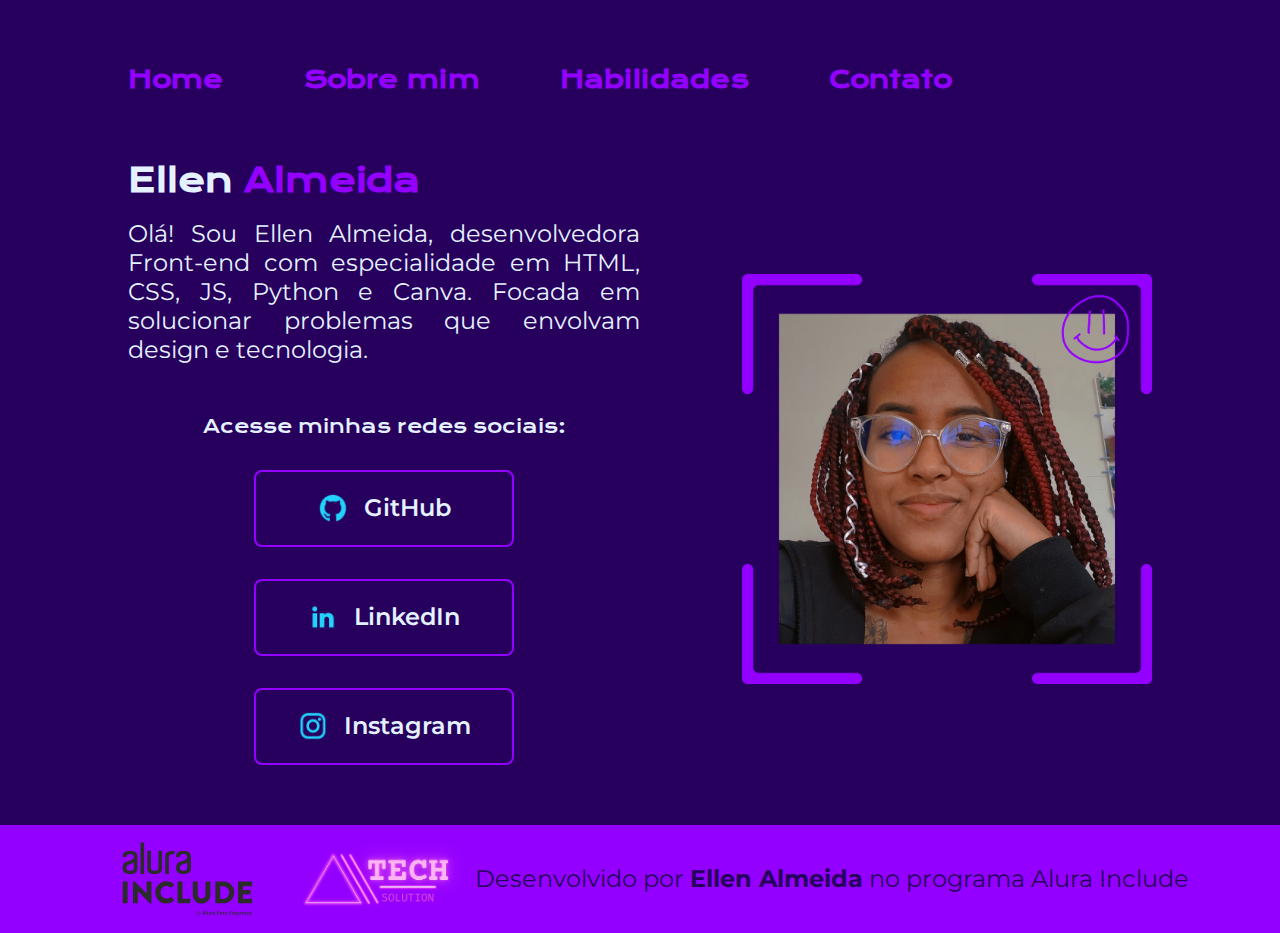
<file: index.html>
<!DOCTYPE html>
<html lang="pt-br">

<head>
    <meta charset="UTF-8">
    <meta name="viewport" content="width=device-width, initial-scale=1.0">
    <title>Portfólio</title>
    <link rel="stylesheet" href="./Styles/style.css">
    <link rel="preconnect" href="https://fonts.googleapis.com">
    <link rel="preconnect" href="https://fonts.gstatic.com" crossorigin>
    <link href="https://fonts.googleapis.com/css2?family=Krona+One&display=swap" rel="stylesheet">
    <link href="https://fonts.googleapis.com/css2?family=Krona+One&family=Montserrat&display=swap" rel="stylesheet">
    <link rel="icon" type="image/x-icon" href="./imagens/All TECH.png">
</head>

<body>
    <header class="cabecalho"> <!--Cabeçalho-->

        <div class="menu-toggle">
            <div class="bar"></div>
            <div class="bar"></div>
            <div class="bar"></div>
        </div>
        
        <nav class="nave-menu">
            <a href="./index.html" class="nave-links">Home</a>
            <a href="./about.html" class="nave-links">Sobre mim</a>
            <a href="./habilidades.html" class="nave-links">Habilidades</a>
            <a href="./contato.html" class="nave-links">Contato</a>
        </nav>
    </header>

    <main class="text-portfolio"> <!--Conteúdo da página-->
        <div class="box-principal">
            <div class="text-princ">
                <h1>Ellen <strong class="text-destaque">Almeida</strong></h1>
                <br>
                <p class="p-principal">Olá! Sou Ellen Almeida, desenvolvedora Front-end com especialidade em HTML, CSS, JS, Python e Canva. Focada em solucionar problemas que envolvam design e tecnologia.</p>
            </div>
            <br>
            <div class="caixa-links">
                <h3>Acesse minhas redes sociais:</h3>
                <a href="https://github.com/EllenAlmeida13" class="links">
                    <img src="./Icones/github.png" alt="" class="icon">
                    GitHub
                </a>
                <a href="https://www.linkedin.com/in/ellenalmeida13/" class="links">
                    <img src="./Icones/linkedin.png" alt="" class="icon">
                    LinkedIn
                </a>
                <a href="https://www.instagram.com/alltechsolution.dev/" class="links">
                    <img src="./Icones/instagram.png" alt="" class="icon">
                    Instagram
                </a>
            </div>
            <br>
        </div>
        
        <img src="./imagens/Imagem.png" alt="Mulher com notebook" class="img-principal">
    </main>
    
    <footer class="rodape-p1"> <!--Rodapé-->
        
        <svg class="logo" width="130" height="74" viewBox="0 0 130 74" fill="none" xmlns="http://www.w3.org/2000/svg">
            <path d="M74.6323 69.0536H75.6042C75.8645 69.0362 76.1248 69.1058 76.3504 69.2623C76.524 69.4188 76.6281 69.6448 76.6108 69.8708C76.6281 70.0969 76.5413 70.3403 76.3852 70.5142C76.2116 70.688 75.986 70.7924 75.743 70.8271V70.8445C76.1248 70.9141 76.4025 71.2618 76.3852 71.6617C76.4025 71.9747 76.2637 72.2877 76.0207 72.4963C75.743 72.7049 75.3785 72.8267 75.0314 72.7919H73.8687L74.6323 69.0536ZM74.4934 70.9488L74.1463 72.5658H75.0141C75.2918 72.5832 75.5695 72.4963 75.7951 72.3398C75.986 72.1833 76.0901 71.9399 76.0728 71.6791C76.0901 71.4705 76.0033 71.2618 75.8471 71.1227C75.6389 70.9836 75.3959 70.9315 75.1529 70.9488H74.4934ZM74.5455 70.7228H75.2571C75.5347 70.7402 75.8124 70.6706 76.0554 70.5142C76.2463 70.3751 76.3504 70.149 76.3331 69.9056C76.3504 69.7317 76.2637 69.5579 76.1422 69.4361C75.9686 69.3144 75.7604 69.2623 75.5521 69.2797H74.8579L74.5455 70.7228Z" fill="#2B2B2B"/>
            <path d="M76.9578 70.01H77.2182L77.4264 71.4184C77.5132 72.0095 77.5653 72.3921 77.5653 72.5659H77.6C77.6694 72.3921 77.8256 72.0791 78.0686 71.627L78.9537 70.01H79.214L77.3917 73.3136C77.305 73.4701 77.2008 73.6265 77.0793 73.7656C76.9926 73.8526 76.8884 73.9221 76.7843 73.9743C76.6628 74.0265 76.5413 74.0612 76.4198 74.0438C76.3157 74.0438 76.1942 74.0265 76.0901 73.9917V73.7483C76.1942 73.8004 76.3157 73.8178 76.4372 73.8178C76.576 73.8178 76.6975 73.7656 76.819 73.6961C76.9578 73.5744 77.062 73.4353 77.1488 73.2788C77.2529 73.0875 77.3397 72.9311 77.4091 72.8093L76.9578 70.01Z" fill="#2B2B2B"/>
            <path d="M82.4595 71.7661H81.2273L80.6893 72.8093H80.0471L82.043 69.071H82.7372L83.1537 72.8093H82.5636L82.4595 71.7661ZM82.4248 71.2271C82.3554 70.5142 82.3206 70.0969 82.3033 69.9404C82.2859 69.7839 82.2859 69.6796 82.2859 69.5927C82.1992 69.8187 82.0777 70.0795 81.9215 70.3751L81.4876 71.2271H82.4248Z" fill="#2B2B2B"/>
            <path d="M84.1601 72.7917H83.5701L84.4205 68.8101H85.0279L84.1601 72.7917Z" fill="#2B2B2B"/>
            <path d="M86.1733 69.9751L85.8436 71.5399C85.8089 71.6964 85.7742 71.8703 85.7568 72.0268C85.7568 72.2528 85.8609 72.3745 86.0865 72.3745C86.2254 72.3745 86.3469 72.3224 86.451 72.2354C86.5898 72.1137 86.694 71.9746 86.7807 71.8008C86.8849 71.5921 86.9543 71.3835 86.989 71.1748L87.2493 69.9751H87.8394L87.2493 72.8092H86.7807L86.8328 72.2876H86.8155C86.694 72.4615 86.5551 72.618 86.3816 72.7223C86.2427 72.8092 86.0692 72.8614 85.8956 72.8614C85.7047 72.8788 85.5138 72.8092 85.375 72.6701C85.2361 72.5136 85.1841 72.3224 85.1841 72.1137C85.1841 72.0094 85.2014 71.9051 85.2188 71.8008C85.2361 71.6964 85.2535 71.5921 85.2709 71.4878L85.5832 69.9925L86.1733 69.9751Z" fill="#2B2B2B"/>
            <path d="M90.009 69.9229C90.0957 69.9229 90.1999 69.9402 90.2866 69.9576L90.1478 70.514C90.061 70.4966 89.9742 70.4792 89.8875 70.4792C89.6618 70.4792 89.4536 70.5836 89.3147 70.7748C89.1412 71.0009 89.0197 71.2617 88.9676 71.5399L88.69 72.8265H88.0825L88.69 69.9924H89.1585L89.1065 70.514H89.1238C89.228 70.3401 89.3842 70.1837 89.5404 70.0793C89.6966 69.9576 89.8528 69.9229 90.009 69.9229Z" fill="#2B2B2B"/>
            <path d="M91.1195 72.844C90.8939 72.8613 90.6856 72.757 90.5468 72.5831C90.3906 72.3745 90.3212 72.1137 90.3385 71.8529C90.3385 71.5225 90.3906 71.1922 90.5121 70.8792C90.6162 70.601 90.7898 70.3576 90.998 70.1663C91.189 69.9925 91.4319 69.9055 91.6923 69.9055C91.8484 69.9055 91.9873 69.9403 92.1261 70.0272C92.2476 70.1142 92.3517 70.2359 92.4038 70.375H92.4385L92.5947 69.9751H93.0633L92.4559 72.8092H91.9699L92.022 72.3571H92.0046C91.7443 72.6875 91.4493 72.844 91.1195 72.844ZM91.3451 72.3571C91.5013 72.3397 91.6575 72.2702 91.7617 72.1659C91.9005 72.0094 92.022 71.8355 92.0914 71.6269C92.1782 71.4008 92.2303 71.14 92.2303 70.8966C92.2303 70.7575 92.1955 70.6358 92.1088 70.5315C92.022 70.4445 91.9179 70.3924 91.7964 70.3924C91.6402 70.3924 91.484 70.4619 91.3799 70.5836C91.241 70.7401 91.1369 70.914 91.0675 71.1226C90.998 71.3487 90.946 71.5747 90.946 71.8181C90.9286 71.9572 90.9807 72.0963 91.0501 72.2006C91.1195 72.3223 91.2237 72.3745 91.3451 72.3571Z" fill="#2B2B2B"/>
            <path d="M97.489 70.0795C97.5064 70.4621 97.3502 70.8098 97.0552 71.0532C96.7081 71.2966 96.2742 71.4183 95.8403 71.401H95.5626L95.2676 72.7919H94.6602L95.4411 69.0537H96.2915C96.6039 69.0363 96.9163 69.1232 97.1767 69.3145C97.4023 69.5231 97.5064 69.8013 97.489 70.0795ZM95.6841 70.8793H95.9271C96.1701 70.8967 96.4304 70.8272 96.6213 70.6707C96.7948 70.5316 96.8816 70.323 96.8643 70.0969C96.8816 69.9404 96.8296 69.8013 96.7081 69.697C96.5692 69.6101 96.413 69.5579 96.2568 69.5753H95.9618L95.6841 70.8793Z" fill="#2B2B2B"/>
            <path d="M98.5131 72.844C98.2875 72.8613 98.0792 72.757 97.9404 72.5831C97.7842 72.3745 97.7147 72.1137 97.7321 71.8529C97.7321 71.5225 97.7842 71.1922 97.9056 70.8792C98.0098 70.601 98.166 70.3576 98.3916 70.1663C98.5825 69.9925 98.8255 69.9055 99.0684 69.9055C99.2246 69.9055 99.3635 69.9403 99.5023 70.0272C99.6238 70.1142 99.7279 70.2359 99.78 70.375H99.8147L99.9709 69.9751H100.439L99.8321 72.8092H99.3635L99.4155 72.3571H99.3982C99.1379 72.6875 98.8428 72.844 98.5131 72.844ZM98.7387 72.3571C98.8949 72.3397 99.0511 72.2702 99.1552 72.1659C99.2941 72.0094 99.4155 71.8355 99.485 71.6269C99.5717 71.4008 99.6238 71.14 99.6238 70.8966C99.6238 70.7575 99.5891 70.6358 99.5023 70.5315C99.4155 70.4445 99.3114 70.3924 99.1899 70.3924C99.0337 70.3924 98.8775 70.4619 98.7908 70.5836C98.6519 70.7401 98.5478 70.914 98.4784 71.1226C98.4089 71.3487 98.3569 71.5747 98.3569 71.8181C98.3395 71.9572 98.3916 72.0963 98.461 72.2006C98.5131 72.3223 98.6172 72.3745 98.7387 72.3571Z" fill="#2B2B2B"/>
            <path d="M102.557 69.9229C102.644 69.9229 102.748 69.9402 102.834 69.9576L102.696 70.514C102.609 70.4966 102.522 70.4792 102.435 70.4792C102.21 70.4792 102.001 70.5836 101.863 70.7574C101.689 70.9835 101.568 71.2443 101.515 71.5225L101.238 72.8091H100.648L101.255 69.975H101.724L101.672 70.4966H101.689C101.793 70.3228 101.949 70.1663 102.123 70.0619C102.244 69.9576 102.401 69.9229 102.557 69.9229Z" fill="#2B2B2B"/>
            <path d="M103.685 72.844C103.459 72.8613 103.251 72.757 103.112 72.5831C102.956 72.3745 102.886 72.1137 102.904 71.8529C102.904 71.5225 102.956 71.1922 103.077 70.8792C103.181 70.601 103.338 70.3576 103.563 70.1663C103.754 69.9925 103.997 69.9055 104.257 69.9055C104.414 69.9055 104.552 69.9403 104.691 70.0272C104.813 70.1142 104.917 70.2359 104.969 70.375H105.004L105.16 69.9751H105.628L105.021 72.8092H104.552L104.605 72.3571H104.587C104.292 72.6875 103.997 72.844 103.685 72.844ZM103.893 72.3571C104.049 72.3397 104.205 72.2702 104.309 72.1659C104.448 72.0094 104.57 71.8355 104.639 71.6269C104.726 71.4008 104.778 71.14 104.778 70.8966C104.778 70.7575 104.743 70.6358 104.657 70.5315C104.57 70.4445 104.466 70.3924 104.344 70.3924C104.188 70.3924 104.032 70.4619 103.928 70.5836C103.789 70.7401 103.685 70.914 103.615 71.1226C103.546 71.3487 103.494 71.5747 103.494 71.8181C103.476 71.9572 103.511 72.0963 103.598 72.2006C103.667 72.305 103.789 72.3745 103.893 72.3571Z" fill="#2B2B2B"/>
            <path d="M109.204 72.792H107.225L108.006 69.0537H109.985L109.881 69.5753H108.51L108.301 70.5838H109.586L109.482 71.1054H108.197L107.954 72.2703H109.343L109.204 72.792Z" fill="#2B2B2B"/>
            <path d="M111.859 69.923C112.241 69.923 112.449 70.1317 112.501 70.5316H112.519C112.623 70.3403 112.779 70.1838 112.952 70.0795C113.109 69.9752 113.282 69.923 113.456 69.923C113.647 69.9056 113.838 69.9752 113.976 70.1143C114.098 70.2708 114.167 70.462 114.15 70.6707C114.15 70.8272 114.133 70.9837 114.098 71.1401L113.733 72.8093H113.143L113.508 71.088C113.543 70.9663 113.543 70.8619 113.56 70.7402C113.56 70.5142 113.456 70.4099 113.247 70.4099C113.039 70.4273 112.831 70.549 112.727 70.7228C112.553 70.9663 112.432 71.2619 112.38 71.5574L112.119 72.7919H111.512L111.876 71.0706C111.894 70.9663 111.911 70.8619 111.911 70.7402C111.911 70.5142 111.807 70.3925 111.616 70.3925C111.408 70.4099 111.2 70.5316 111.095 70.7228C110.922 70.9837 110.8 71.2792 110.748 71.5922L110.505 72.7919H109.898L110.505 69.9578H110.974L110.922 70.4794H110.939C111.217 70.0969 111.512 69.923 111.859 69.923Z" fill="#2B2B2B"/>
            <path d="M115.92 72.8441C115.625 72.8441 115.347 72.6702 115.226 72.392H115.209C115.191 72.5485 115.174 72.705 115.139 72.8615L114.896 74.0612H114.306L115.174 69.9752H115.643L115.59 70.462H115.608C115.868 70.1143 116.163 69.923 116.493 69.923C116.719 69.9056 116.927 70.01 117.066 70.1838C117.222 70.3925 117.291 70.6533 117.274 70.9141C117.274 71.2445 117.222 71.5748 117.1 71.8878C116.996 72.166 116.84 72.4094 116.614 72.6007C116.423 72.7571 116.163 72.8441 115.92 72.8441ZM116.267 70.4099C116.111 70.4273 115.955 70.4968 115.851 70.6185C115.712 70.775 115.59 70.9489 115.521 71.1575C115.434 71.3835 115.4 71.6096 115.4 71.853C115.382 71.9921 115.434 72.1312 115.521 72.2355C115.608 72.3225 115.729 72.3746 115.851 72.3746C116.007 72.3746 116.163 72.2877 116.25 72.166C116.389 72.0095 116.476 71.8182 116.545 71.627C116.614 71.4009 116.649 71.1749 116.649 70.9315C116.649 70.5837 116.528 70.4099 116.267 70.4099Z" fill="#2B2B2B"/>
            <path d="M119.548 69.9229C119.634 69.9229 119.738 69.9402 119.825 69.9576L119.686 70.514C119.6 70.4966 119.513 70.4792 119.426 70.4792C119.2 70.4792 118.992 70.5836 118.853 70.7574C118.68 70.9835 118.558 71.2443 118.506 71.5225L118.229 72.8091H117.621L118.229 69.975H118.697L118.645 70.4966H118.662C118.767 70.3228 118.923 70.1663 119.096 70.0619C119.235 69.9576 119.391 69.9229 119.548 69.9229Z" fill="#2B2B2B"/>
            <path d="M120.953 72.8439C120.658 72.8613 120.38 72.757 120.172 72.5657C119.981 72.3571 119.877 72.0615 119.894 71.7659C119.894 71.4355 119.964 71.1226 120.085 70.827C120.207 70.5662 120.38 70.3227 120.623 70.1489C120.849 69.9924 121.109 69.9055 121.387 69.9055C121.613 69.8881 121.838 69.9576 122.029 70.0967C122.185 70.2184 122.272 70.4271 122.255 70.6183C122.255 70.9139 122.099 71.2095 121.821 71.3486C121.439 71.5399 121.023 71.6268 120.606 71.6094H120.502V71.6963V71.7659C120.485 71.9224 120.537 72.0789 120.641 72.218C120.745 72.3397 120.918 72.3918 121.075 72.3744C121.196 72.3744 121.318 72.3571 121.439 72.3223C121.595 72.2701 121.734 72.218 121.873 72.1484V72.6352C121.734 72.7048 121.578 72.757 121.422 72.7917C121.266 72.8265 121.109 72.8439 120.953 72.8439ZM121.335 70.3749C121.161 70.3749 120.988 70.4618 120.866 70.6009C120.71 70.7574 120.606 70.9661 120.554 71.1747H120.623C120.884 71.1921 121.144 71.14 121.37 71.0356C121.526 70.9661 121.63 70.827 121.647 70.6531C121.647 70.5836 121.63 70.4966 121.561 70.4445C121.508 70.3923 121.422 70.3749 121.335 70.3749Z" fill="#2B2B2B"/>
            <path d="M124.39 71.9224C124.407 72.1832 124.285 72.444 124.095 72.6005C123.852 72.7744 123.557 72.8613 123.261 72.844C122.984 72.844 122.689 72.7918 122.446 72.6701V72.1485C122.689 72.2876 122.966 72.3745 123.244 72.3745C123.383 72.3745 123.522 72.3397 123.643 72.2702C123.747 72.218 123.8 72.0963 123.8 71.992C123.8 71.905 123.765 71.8355 123.713 71.7659C123.609 71.6616 123.487 71.5747 123.348 71.5225C123.175 71.4356 123.019 71.3139 122.897 71.1748C122.81 71.0531 122.758 70.8966 122.758 70.7575C122.741 70.5141 122.845 70.288 123.036 70.1315C123.244 69.9751 123.504 69.8881 123.782 69.9055C124.095 69.9055 124.39 69.9751 124.667 70.1142L124.476 70.5662C124.268 70.4445 124.042 70.375 123.8 70.375C123.695 70.375 123.591 70.3924 123.504 70.4619C123.435 70.5141 123.383 70.601 123.383 70.7053C123.383 70.7749 123.418 70.8618 123.47 70.914C123.574 71.0009 123.695 71.0878 123.817 71.14C123.956 71.2096 124.077 71.2965 124.199 71.4008C124.268 71.4704 124.338 71.5399 124.372 71.6442C124.372 71.7312 124.39 71.8355 124.39 71.9224Z" fill="#2B2B2B"/>
            <path d="M125.761 72.844C125.535 72.8613 125.327 72.757 125.188 72.5831C125.032 72.3745 124.962 72.1137 124.98 71.8529C124.98 71.5225 125.032 71.1922 125.153 70.8792C125.257 70.601 125.414 70.3576 125.639 70.1663C125.83 69.9925 126.073 69.9055 126.316 69.9055C126.472 69.9055 126.611 69.9403 126.75 70.0272C126.871 70.1142 126.975 70.2359 127.028 70.375H127.062L127.218 69.9751H127.687L127.08 72.8092H126.611L126.663 72.3571H126.646C126.385 72.6875 126.09 72.844 125.761 72.844ZM125.986 72.3571C126.142 72.3397 126.299 72.2702 126.403 72.1659C126.542 72.0094 126.663 71.8355 126.733 71.6269C126.819 71.4008 126.871 71.14 126.871 70.8966C126.871 70.7575 126.837 70.6358 126.75 70.5315C126.663 70.4445 126.559 70.3924 126.437 70.3924C126.281 70.3924 126.125 70.4619 126.038 70.5836C125.899 70.7401 125.795 70.914 125.726 71.1226C125.657 71.3487 125.604 71.5747 125.604 71.8181C125.587 71.9572 125.639 72.0963 125.709 72.2006C125.761 72.3223 125.865 72.3745 125.986 72.3571Z" fill="#2B2B2B"/>
            <path d="M129.77 71.9224C129.787 72.1832 129.666 72.444 129.475 72.6005C129.232 72.7744 128.937 72.8613 128.642 72.844C128.364 72.844 128.069 72.7918 127.826 72.6701V72.1485C128.069 72.2876 128.347 72.3745 128.624 72.3745C128.763 72.3745 128.902 72.3397 129.023 72.2702C129.128 72.218 129.18 72.0963 129.18 71.992C129.18 71.905 129.145 71.8355 129.093 71.7659C128.989 71.6616 128.867 71.5747 128.728 71.5225C128.555 71.4356 128.399 71.3139 128.277 71.1748C128.19 71.0531 128.138 70.8966 128.138 70.7575C128.121 70.5141 128.225 70.288 128.416 70.1315C128.624 69.9751 128.885 69.8881 129.145 69.9055C129.457 69.9055 129.752 69.9751 130.03 70.1142L129.839 70.5662C129.631 70.4445 129.405 70.375 129.162 70.375C129.058 70.375 128.954 70.3924 128.867 70.4619C128.798 70.5141 128.746 70.601 128.746 70.7053C128.746 70.7749 128.78 70.8618 128.833 70.914C128.937 71.0009 129.058 71.0878 129.18 71.14C129.318 71.2096 129.44 71.2965 129.561 71.4008C129.631 71.4704 129.683 71.5399 129.735 71.6442C129.752 71.7312 129.77 71.8355 129.77 71.9224Z" fill="#2B2B2B"/>
            <path d="M67.1175 10.3893C65.8853 9.41557 64.0803 8.89395 61.5465 8.89395C60.401 8.87657 59.2382 8.98089 58.1101 9.20692C57.2945 9.43296 56.5135 9.79809 55.8366 10.3023C55.2639 10.737 54.8127 11.3282 54.535 11.9889C54.2746 12.6322 54.1358 13.3103 54.1532 14.0058V14.7187C54.0837 14.9099 54.2226 15.049 54.4135 15.049H57.5201C57.6589 15.0316 57.763 14.9273 57.7804 14.7882C57.8325 14.0927 58.1101 13.432 58.5614 12.9104C59.082 12.3192 60.0539 12.0063 61.477 12.0063C62.0845 11.9889 62.7093 12.0758 63.282 12.2671C63.6812 12.4236 64.063 12.6322 64.3754 12.9104C64.844 13.3799 65.1216 14.0058 65.1563 14.6665V15.5706C65.1563 15.8836 65.0869 16.1966 64.9654 16.4748C64.8613 16.7182 64.7051 16.9442 64.5142 17.1181C64.3754 17.3094 64.2018 17.4485 63.9935 17.5702C63.8547 17.6745 63.6985 17.7614 63.5423 17.831C63.4729 17.9005 63.2126 17.9701 62.6919 18.1613C62.1713 18.3526 61.72 18.5439 61.0779 18.7525C60.4357 18.9612 59.7762 19.135 59.1341 19.3958C58.492 19.6566 57.9019 19.7784 57.3812 19.987C56.3573 20.3174 55.5069 21.0128 54.9862 21.9344C54.4482 22.8211 54.1532 23.8296 54.1532 24.8554V26.8723C54.1879 27.4461 54.3094 28.0199 54.4829 28.5589C54.6912 29.2196 55.073 29.7934 55.5763 30.2455C56.2011 30.854 56.9473 31.2887 57.7804 31.5495C58.9779 31.9146 60.2275 32.0885 61.477 32.0711C62.7266 32.1233 63.9762 31.9494 65.1737 31.5495C66.0068 31.2887 66.7877 30.8366 67.4299 30.2455C67.9505 29.7934 68.3323 29.2196 68.5406 28.5589C68.7489 28.0199 68.853 27.4461 68.8704 26.8723V14.1623C68.8704 12.6844 68.2282 11.3108 67.1175 10.3893ZM64.3927 27.9677C63.8721 28.4893 62.8308 28.8023 61.477 28.8023C60.1233 28.8023 59.1515 28.5415 58.6308 28.0199C58.0581 27.3244 57.7804 26.455 57.8498 25.5509C57.8498 25.0988 57.9192 24.5772 58.1796 24.1947C58.3878 23.8643 58.6134 23.5514 58.8911 23.2906C59.1515 23.0993 59.5333 22.9081 59.863 22.6994C60.2448 22.5081 60.8349 22.369 61.2861 22.1778C61.7374 21.9691 62.2233 21.7953 62.7093 21.6562C63.2299 21.5345 63.6812 21.3258 64.1324 21.2041C64.358 21.1346 64.5836 21.0302 64.7745 20.8737C65.0175 20.7346 65.1737 20.4912 65.2258 20.2304L65.1563 25.5509C65.2258 26.4203 64.9481 27.2896 64.3927 27.9677Z" fill="#2B2B2B"/>
            <path d="M50.5431 8.89394H52.6084C52.7472 8.91133 52.8514 9.01565 52.8687 9.15475V9.20691L52.1572 11.9367C52.1572 12.0758 52.0357 12.128 51.8968 12.128H50.4737C49.8316 12.1106 49.1894 12.2149 48.5994 12.4583C48.1828 12.6148 47.801 12.8582 47.506 13.1712C47.2804 13.4146 47.0895 13.6928 46.9853 14.0058C46.9159 14.284 46.8638 14.5622 46.8465 14.8404V31.706C46.8638 31.8798 46.725 32.0189 46.5688 32.0363C46.5514 32.0363 46.5514 32.0363 46.5341 32.0363H43.4275C43.2713 32.0189 43.1498 31.8798 43.1672 31.706V14.1449C43.1672 13.6928 43.2366 13.2234 43.3581 12.7887C43.4796 12.128 43.8093 11.5194 44.2606 11.0326C44.8853 10.3892 45.6316 9.86762 46.4647 9.53727C47.7489 9.03304 49.1547 8.807 50.5431 8.89394Z" fill="#2B2B2B"/>
            <path d="M39.9914 26.0028V26.7852C39.9914 27.2721 39.922 27.7415 39.8005 28.211C39.6617 28.8717 39.3493 29.4629 38.898 29.9671C38.2732 30.6104 37.527 31.132 36.6939 31.4624C35.3923 31.9318 34.0039 32.1579 32.6155 32.1057C31.227 32.1405 29.8386 31.9318 28.537 31.4624C27.7039 31.1494 26.9403 30.6278 26.3329 29.9671C25.8817 29.4802 25.5693 28.8717 25.4304 28.211C25.2916 27.7589 25.2916 27.3068 25.2395 26.8548V9.15458C25.2222 8.98071 25.361 8.84161 25.5172 8.82422C25.5345 8.82422 25.5345 8.82422 25.5519 8.82422H28.5891C28.7626 8.80684 28.9014 8.94593 28.9188 9.11981C28.9188 9.13719 28.9188 9.13719 28.9188 9.15458V25.6377C28.9362 26.055 28.9709 26.4549 29.0576 26.8722C29.1618 27.2025 29.3527 27.5155 29.5783 27.7763C29.8733 28.1067 30.2552 28.3501 30.6717 28.4892C31.2965 28.6978 31.956 28.8021 32.6155 28.8195C33.2923 28.8369 33.9865 28.7326 34.6287 28.4892C35.0452 28.3675 35.427 28.1414 35.722 27.8458C35.9824 27.6198 36.1559 27.3242 36.2427 26.9939C36.3815 26.5766 36.4336 26.1419 36.4336 25.6898V9.15458C36.4162 8.9981 36.5377 8.84161 36.6939 8.82422H39.8005C39.9741 8.80684 40.1129 8.94593 40.1302 9.11981C40.1302 9.13719 40.1302 9.13719 40.1302 9.15458L39.9914 26.0028Z" fill="#2B2B2B"/>
            <path d="M18.818 0.513192H21.8552C22.0287 0.495805 22.1676 0.634903 22.1849 0.791388C22.1849 0.808775 22.1849 0.826162 22.1849 0.826162V31.7754C22.2023 31.9493 22.0634 32.0884 21.8899 32.1058C21.8725 32.1058 21.8725 32.1058 21.8552 32.1058H18.818C18.6445 32.1232 18.5056 31.9841 18.4883 31.8102C18.4883 31.7928 18.4883 31.7928 18.4883 31.7754V0.826162C18.5577 0.634903 18.6792 0.513192 18.818 0.513192Z" fill="#2B2B2B"/>
            <path d="M0.751221 40.1734C0.768576 39.8605 1.01155 39.5997 1.3413 39.5823H5.03795C5.35034 39.5997 5.61067 39.8431 5.62803 40.1734V60.6556C5.61067 60.9685 5.3677 61.2294 5.03795 61.2467H1.3413C1.0289 61.2294 0.768576 60.9859 0.751221 60.6556V40.1734Z" fill="#2B2B2B"/>
            <path d="M10.9041 39.843C10.9214 39.53 11.1817 39.2866 11.4941 39.2866H12.2578L24.5799 51.1621H24.6146V40.1734C24.6146 39.843 24.875 39.5822 25.2047 39.5822H28.9014C29.2138 39.5996 29.4741 39.843 29.4914 40.1734V60.9859C29.4741 61.2988 29.2138 61.5423 28.9014 61.5423H28.4154C28.2766 61.5249 28.1377 61.4727 28.0163 61.3858L15.8156 49.1104H15.7809V60.6555C15.7809 60.9859 15.5205 61.2467 15.1908 61.2467H11.5288C11.2164 61.2293 10.9561 60.9859 10.9388 60.6555L10.9041 39.843Z" fill="#2B2B2B"/>
            <path d="M44.3822 39.2866C47.4715 39.2866 49.7623 40.2429 51.845 42.1555C52.0879 42.3468 52.1226 42.7119 51.9317 42.9727C51.9144 42.9901 51.897 43.0075 51.8797 43.0249L49.4673 45.546C49.259 45.7547 48.9119 45.7547 48.7037 45.546C47.5582 44.5376 46.0657 43.9638 44.5384 43.9638C41.05 43.9638 38.4815 46.8674 38.4815 50.3275C38.4815 53.7702 41.0848 56.6043 44.5558 56.6043C46.0657 56.6043 47.5235 56.0827 48.6863 55.1264C48.9293 54.9351 49.259 54.9525 49.4847 55.1611L51.897 57.7171C52.1053 57.9605 52.0879 58.3256 51.8623 58.5517C49.8491 60.499 47.1591 61.577 44.3649 61.5596C38.2212 61.5596 33.2576 56.5695 33.2576 50.4318C33.2576 44.2941 38.2385 39.2866 44.3822 39.2866Z" fill="#2B2B2B"/>
            <path d="M55.5762 40.1734C55.5762 39.8431 55.8365 39.5823 56.1663 39.5823H59.8455C60.1579 39.5997 60.4183 39.8431 60.4356 40.1734V56.6913H67.7769C68.1066 56.6913 68.3669 56.9521 68.3669 57.2825V60.6556C68.3669 60.9859 68.1066 61.2467 67.7769 61.2467H56.1663C55.8365 61.2467 55.5762 60.9859 55.5762 60.6556V40.1734Z" fill="#2B2B2B"/>
            <path d="M70.7966 40.1734C70.814 39.8605 71.057 39.5997 71.3867 39.5823H75.1875C75.5172 39.5823 75.7776 39.8431 75.7776 40.1734V52.6922C75.7776 54.8656 77.3742 56.587 79.5784 56.587C81.7998 56.587 83.4312 54.8483 83.4312 52.6922V40.1734C83.4312 39.8431 83.6915 39.5823 84.0213 39.5823H87.8221C88.1344 39.5997 88.3948 39.8431 88.4121 40.1734V52.953C88.4121 57.6476 84.4552 61.5597 79.5784 61.5597C74.7363 61.5597 70.814 57.665 70.814 52.953L70.7966 40.1734Z" fill="#2B2B2B"/>
            <path d="M93.3757 40.1734C93.3757 39.8605 93.6187 39.5997 93.9311 39.5823H101.463C107.416 39.5823 112.293 44.4333 112.293 50.3797C112.293 56.3783 107.433 61.2294 101.463 61.2294H93.9311C93.6187 61.212 93.3757 60.9512 93.3757 60.6382V40.1734ZM101.151 56.6739C104.639 56.6739 107.173 53.9267 107.173 50.3971C107.173 46.9023 104.639 44.1551 101.151 44.1551H98.1831V56.6739H101.151Z" fill="#2B2B2B"/>
            <path d="M116.076 40.1734C116.076 39.8431 116.337 39.5823 116.666 39.5823H129.44C129.77 39.5823 130.03 39.8431 130.03 40.1734V43.5466C130.03 43.8769 129.77 44.1377 129.44 44.1377H120.884V47.9803H127.93C128.242 47.9977 128.503 48.2411 128.52 48.5715V51.9446C128.52 52.2749 128.26 52.5358 127.93 52.5358H120.884V56.7087H129.44C129.77 56.7087 130.03 56.9695 130.03 57.2998V60.673C130.03 61.0033 129.77 61.2641 129.44 61.2641H116.666C116.337 61.2641 116.076 61.0033 116.076 60.673V40.1734Z" fill="#2B2B2B"/>
            <path d="M13.6982 10.3893C12.466 9.41557 10.661 8.89395 8.12719 8.89395C6.98175 8.87657 5.81895 8.98089 4.69087 9.20692C3.85782 9.39818 3.09419 9.7807 2.43469 10.3023C1.86197 10.737 1.41074 11.3282 1.13306 11.9889C0.872728 12.6322 0.751242 13.3103 0.751242 14.0058V14.7882C0.733887 14.9621 0.872728 15.1012 1.02892 15.1186C1.04628 15.1186 1.04628 15.1186 1.06364 15.1186H4.10079C4.23963 15.1012 4.34376 14.9969 4.36112 14.8578C4.41318 14.1623 4.69087 13.5016 5.1421 12.9799C5.66276 12.3888 6.63465 12.0758 8.05777 12.0758C8.6652 12.0063 9.28999 12.0758 9.88006 12.2671C10.2792 12.4236 10.661 12.6322 10.9734 12.9104C11.442 13.3625 11.7197 14.0058 11.7544 14.6665V15.5706C11.7544 15.8836 11.685 16.1966 11.5635 16.4748C11.4594 16.7182 11.3032 16.9442 11.1123 17.1181C10.9734 17.3094 10.7999 17.4485 10.5916 17.5702C10.4528 17.6745 10.2966 17.7614 10.1404 17.831C10.071 17.9005 9.81064 17.9701 9.30734 18.1613C8.80404 18.3526 8.33545 18.5439 7.69331 18.7525C7.05117 18.9612 6.40903 19.135 5.74953 19.3958C5.09004 19.6566 4.49996 19.7784 3.97931 19.987C2.9727 20.3174 2.10495 21.0128 1.58429 21.9344C1.04628 22.8211 0.751242 23.8296 0.733887 24.8554V26.8549C0.768597 27.4287 0.890084 28.0025 1.06364 28.5415C1.2719 29.2022 1.65371 29.776 2.15701 30.2281C2.7818 30.8366 3.52807 31.2713 4.36112 31.5321C5.55863 31.8972 6.8082 32.0711 8.05777 32.0537C9.30734 32.1059 10.5569 31.932 11.7544 31.5321C12.5875 31.2713 13.3685 30.8192 14.028 30.2281C14.5486 29.776 14.9304 29.2022 15.1213 28.5415C15.3296 28.0025 15.4337 27.4287 15.4511 26.8549V14.1449C15.4511 12.6844 14.8089 11.3108 13.6982 10.3893ZM11.0429 27.9677C10.5222 28.4893 9.55032 28.8023 8.12719 28.8023C6.70407 28.8023 5.73218 28.5415 5.21152 28.0199C4.6388 27.3244 4.36112 26.455 4.43054 25.5509C4.43054 25.0815 4.55203 24.612 4.74293 24.1947C4.9512 23.8643 5.17681 23.5688 5.45449 23.2906C5.71482 23.0993 6.09664 22.9081 6.42638 22.6994C6.8082 22.5081 7.39828 22.369 7.84951 22.1778C8.30074 21.9691 8.78669 21.7953 9.27263 21.6562C9.79329 21.5345 10.2445 21.3258 10.6958 21.2041C10.9214 21.1346 11.147 21.0302 11.3379 20.8737C11.5809 20.7346 11.7371 20.4912 11.7891 20.2304V25.5509C11.9106 26.4377 11.6156 27.307 11.0429 27.9677Z" fill="#2B2B2B"/>
        </svg>
            
            
        <img class="logo" src="./imagens/Cópia de All TECH (Capa para Facebook)2.png" alt="Logo All Tech" class="logoAll">

        <p>Desenvolvido por <strong>Ellen Almeida</strong> no programa Alura Include</p>
    </footer>

</body>
    <script src="./JS/main.js"></script>
</html>
</file>
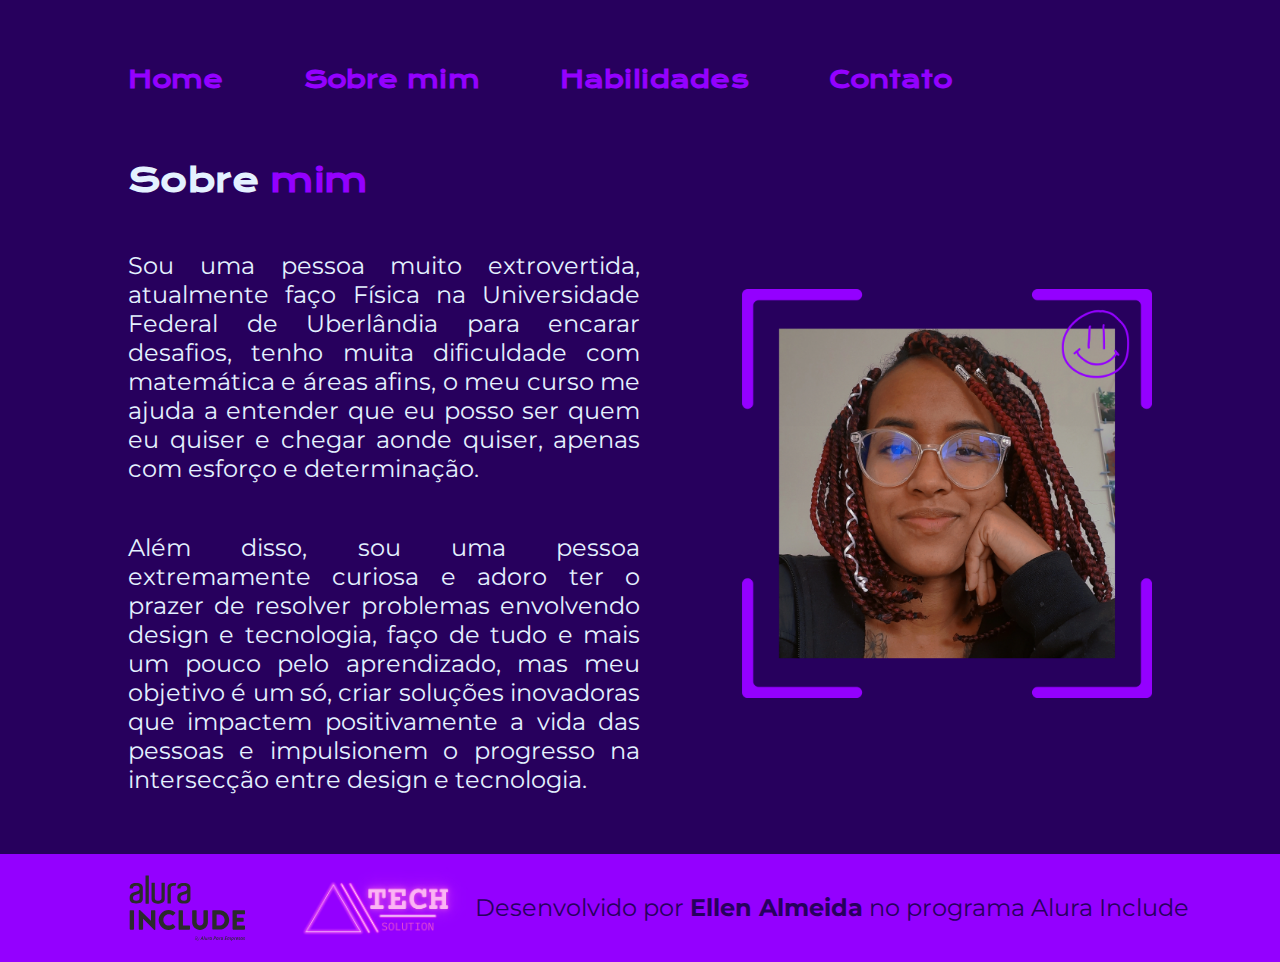
<file: about.html>
<!DOCTYPE html>
<html lang="pt-br">

<head>
    <meta charset="UTF-8">
    <meta name="viewport" content="width=device-width, initial-scale=1.0">
    <title>Sobre mim</title>
    <link rel="stylesheet" href="./Styles/style.css">
    <link href="https://fonts.googleapis.com/css2?family=Krona+One&display=swap" rel="stylesheet">
    <link href="https://fonts.googleapis.com/css2?family=Krona+One&family=Montserrat&display=swap" rel="stylesheet">
    <link rel="icon" type="image/x-icon" href="./imagens/All TECH.png">
</head>

<body>
    <header class="cabecalho"> <!--Cabeçalho-->

        <div class="menu-toggle">
            <div class="bar"></div>
            <div class="bar"></div>
            <div class="bar"></div>
        </div>

        <nav class="nave-menu">
            <a href="./index.html" class="nave-links">Home</a>
            <a href="./about.html" class="nave-links">Sobre mim</a>
            <a href="./habilidades.html" class="nave-links">Habilidades</a>
            <a href="./contato.html" class="nave-links">Contato</a>
        </nav>
    </header>

    <main class="text-portfolio"> <!--Conteúdo da página-->
        <section class="box-principal">
            <h1>Sobre <strong class="text-destaque">mim</strong></h1>
            <br>
            <p class="p-principal">
                Sou uma pessoa muito extrovertida, atualmente faço Física na Universidade Federal de Uberlândia para encarar desafios, tenho muita dificuldade com matemática e áreas afins, o meu curso me ajuda a entender que eu posso ser quem eu quiser e chegar aonde quiser, apenas com esforço e determinação.
            </p>
            <br>
            <p class="p-principal">
                Além disso, sou uma pessoa extremamente curiosa e adoro ter o prazer de resolver problemas envolvendo design e tecnologia, faço de tudo e mais um pouco pelo aprendizado, mas meu objetivo é um só, criar soluções inovadoras que impactem positivamente a vida das pessoas e impulsionem o progresso na intersecção entre design e tecnologia.
            </p>
            <br>
        </section>
        <img src="./imagens/Imagem.png" alt="" class="img-principal">
    </main>
    
    <footer class="rodape-p1"> <!--Rodapé-->
        <svg class="logo" width="125" height="66" viewBox="0 0 130 74" fill="none" xmlns="http://www.w3.org/2000/svg">
            <g clip-path="url(#clip0_33_77)">
            <path d="M74.6321 69.0536H75.604C75.8643 69.0362 76.1246 69.1058 76.3503 69.2623C76.5238 69.4188 76.6279 69.6448 76.6106 69.8708C76.6279 70.0969 76.5412 70.3403 76.385 70.5142C76.2114 70.688 75.9858 70.7924 75.7428 70.8271V70.8445C76.1246 70.9141 76.4023 71.2618 76.385 71.6617C76.4023 71.9747 76.2635 72.2877 76.0205 72.4963C75.7428 72.7049 75.3784 72.8267 75.0313 72.7919H73.8685L74.6321 69.0536ZM74.4933 70.9488L74.1461 72.5658H75.0139C75.2916 72.5832 75.5693 72.4963 75.7949 72.3398C75.9858 72.1833 76.0899 71.9399 76.0726 71.6791C76.0899 71.4705 76.0032 71.2618 75.847 71.1227C75.6387 70.9836 75.3957 70.9315 75.1528 70.9488H74.4933ZM74.5453 70.7228H75.2569C75.5346 70.7402 75.8122 70.6706 76.0552 70.5142C76.2461 70.3751 76.3503 70.149 76.3329 69.9056C76.3503 69.7317 76.2635 69.5579 76.142 69.4361C75.9684 69.3144 75.7602 69.2623 75.5519 69.2797H74.8577L74.5453 70.7228Z" fill="#2B2B2B"/>
            <path d="M76.9577 70.01H77.2181L77.4263 71.4184C77.5131 72.0095 77.5652 72.3921 77.5652 72.5659H77.5999C77.6693 72.3921 77.8255 72.0791 78.0685 71.627L78.9536 70.01H79.2139L77.3916 73.3136C77.3048 73.4701 77.2007 73.6265 77.0792 73.7656C76.9924 73.8526 76.8883 73.9221 76.7842 73.9743C76.6627 74.0265 76.5412 74.0612 76.4197 74.0438C76.3156 74.0438 76.1941 74.0265 76.09 73.9917V73.7483C76.1941 73.8004 76.3156 73.8178 76.4371 73.8178C76.5759 73.8178 76.6974 73.7656 76.8189 73.6961C76.9577 73.5744 77.0619 73.4353 77.1486 73.2788C77.2528 73.0875 77.3395 72.9311 77.409 72.8093L76.9577 70.01Z" fill="#2B2B2B"/>
            <path d="M82.4593 71.7661H81.2271L80.6891 72.8093H80.0469L82.0428 69.071H82.737L83.1535 72.8093H82.5634L82.4593 71.7661ZM82.4246 71.2271C82.3552 70.5142 82.3205 70.0969 82.3031 69.9404C82.2858 69.7839 82.2858 69.6796 82.2858 69.5927C82.199 69.8187 82.0775 70.0795 81.9213 70.3751L81.4874 71.2271H82.4246Z" fill="#2B2B2B"/>
            <path d="M84.1601 72.7917H83.57L84.4204 68.8101H85.0278L84.1601 72.7917Z" fill="#2B2B2B"/>
            <path d="M86.1733 69.9751L85.8436 71.5399C85.8089 71.6964 85.7742 71.8703 85.7568 72.0268C85.7568 72.2528 85.8609 72.3745 86.0865 72.3745C86.2254 72.3745 86.3469 72.3224 86.451 72.2354C86.5898 72.1137 86.694 71.9746 86.7807 71.8008C86.8849 71.5921 86.9543 71.3835 86.989 71.1748L87.2493 69.9751H87.8394L87.2493 72.8092H86.7807L86.8328 72.2876H86.8155C86.694 72.4615 86.5551 72.618 86.3816 72.7223C86.2427 72.8092 86.0692 72.8614 85.8956 72.8614C85.7047 72.8788 85.5138 72.8092 85.375 72.6701C85.2361 72.5136 85.1841 72.3224 85.1841 72.1137C85.1841 72.0094 85.2014 71.9051 85.2188 71.8008C85.2361 71.6964 85.2535 71.5921 85.2709 71.4878L85.5832 69.9925L86.1733 69.9751Z" fill="#2B2B2B"/>
            <path d="M90.0088 69.9229C90.0956 69.9229 90.1997 69.9402 90.2865 69.9576L90.1477 70.514C90.0609 70.4966 89.9741 70.4792 89.8873 70.4792C89.6617 70.4792 89.4535 70.5836 89.3146 70.7748C89.1411 71.0009 89.0196 71.2617 88.9675 71.5399L88.6898 72.8265H88.0824L88.6898 69.9924H89.1584L89.1064 70.514H89.1237C89.2278 70.3401 89.384 70.1837 89.5402 70.0793C89.6964 69.9576 89.8526 69.9229 90.0088 69.9229Z" fill="#2B2B2B"/>
            <path d="M91.1195 72.844C90.8939 72.8613 90.6856 72.757 90.5468 72.5831C90.3906 72.3745 90.3212 72.1137 90.3385 71.8529C90.3385 71.5225 90.3906 71.1922 90.5121 70.8792C90.6162 70.601 90.7898 70.3576 90.998 70.1663C91.189 69.9925 91.4319 69.9055 91.6923 69.9055C91.8484 69.9055 91.9873 69.9403 92.1261 70.0272C92.2476 70.1142 92.3517 70.2359 92.4038 70.375H92.4385L92.5947 69.9751H93.0633L92.4559 72.8092H91.9699L92.022 72.3571H92.0046C91.7443 72.6875 91.4493 72.844 91.1195 72.844ZM91.3451 72.3571C91.5013 72.3397 91.6575 72.2702 91.7617 72.1659C91.9005 72.0094 92.022 71.8355 92.0914 71.6269C92.1782 71.4008 92.2303 71.14 92.2303 70.8966C92.2303 70.7575 92.1955 70.6358 92.1088 70.5315C92.022 70.4445 91.9179 70.3924 91.7964 70.3924C91.6402 70.3924 91.484 70.4619 91.3799 70.5836C91.241 70.7401 91.1369 70.914 91.0675 71.1226C90.998 71.3487 90.946 71.5747 90.946 71.8181C90.9286 71.9572 90.9807 72.0963 91.0501 72.2006C91.1195 72.3223 91.2237 72.3745 91.3451 72.3571Z" fill="#2B2B2B"/>
            <path d="M97.4889 70.0795C97.5062 70.4621 97.35 70.8098 97.055 71.0532C96.7079 71.2966 96.274 71.4183 95.8401 71.401H95.5624L95.2674 72.7919H94.66L95.441 69.0537H96.2914C96.6038 69.0363 96.9161 69.1232 97.1765 69.3145C97.4021 69.5231 97.5062 69.8013 97.4889 70.0795ZM95.6839 70.8793H95.9269C96.1699 70.8967 96.4302 70.8272 96.6211 70.6707C96.7947 70.5316 96.8814 70.323 96.8641 70.0969C96.8814 69.9404 96.8294 69.8013 96.7079 69.697C96.569 69.6101 96.4128 69.5579 96.2567 69.5753H95.9616L95.6839 70.8793Z" fill="#2B2B2B"/>
            <path d="M98.5128 72.844C98.2872 72.8613 98.079 72.757 97.9401 72.5831C97.7839 72.3745 97.7145 72.1137 97.7319 71.8529C97.7319 71.5225 97.7839 71.1922 97.9054 70.8792C98.0095 70.601 98.1657 70.3576 98.3913 70.1663C98.5823 69.9925 98.8252 69.9055 99.0682 69.9055C99.2244 69.9055 99.3632 69.9403 99.5021 70.0272C99.6236 70.1142 99.7277 70.2359 99.7798 70.375H99.8145L99.9707 69.9751H100.439L99.8318 72.8092H99.3632L99.4153 72.3571H99.3979C99.1376 72.6875 98.8426 72.844 98.5128 72.844ZM98.7384 72.3571C98.8946 72.3397 99.0508 72.2702 99.155 72.1659C99.2938 72.0094 99.4153 71.8355 99.4847 71.6269C99.5715 71.4008 99.6236 71.14 99.6236 70.8966C99.6236 70.7575 99.5889 70.6358 99.5021 70.5315C99.4153 70.4445 99.3112 70.3924 99.1897 70.3924C99.0335 70.3924 98.8773 70.4619 98.7905 70.5836C98.6517 70.7401 98.5475 70.914 98.4781 71.1226C98.4087 71.3487 98.3566 71.5747 98.3566 71.8181C98.3393 71.9572 98.3914 72.0963 98.4608 72.2006C98.5128 72.3223 98.617 72.3745 98.7384 72.3571Z" fill="#2B2B2B"/>
            <path d="M102.557 69.9229C102.643 69.9229 102.747 69.9402 102.834 69.9576L102.695 70.514C102.609 70.4966 102.522 70.4792 102.435 70.4792C102.209 70.4792 102.001 70.5836 101.862 70.7574C101.689 70.9835 101.567 71.2443 101.515 71.5225L101.238 72.8091H100.648L101.255 69.975H101.724L101.671 70.4966H101.689C101.793 70.3228 101.949 70.1663 102.123 70.0619C102.244 69.9576 102.4 69.9229 102.557 69.9229Z" fill="#2B2B2B"/>
            <path d="M103.685 72.844C103.459 72.8613 103.251 72.757 103.112 72.5831C102.956 72.3745 102.886 72.1137 102.904 71.8529C102.904 71.5225 102.956 71.1922 103.077 70.8792C103.181 70.601 103.338 70.3576 103.563 70.1663C103.754 69.9925 103.997 69.9055 104.257 69.9055C104.414 69.9055 104.552 69.9403 104.691 70.0272C104.813 70.1142 104.917 70.2359 104.969 70.375H105.004L105.16 69.9751H105.628L105.021 72.8092H104.552L104.605 72.3571H104.587C104.292 72.6875 103.997 72.844 103.685 72.844ZM103.893 72.3571C104.049 72.3397 104.205 72.2702 104.309 72.1659C104.448 72.0094 104.57 71.8355 104.639 71.6269C104.726 71.4008 104.778 71.14 104.778 70.8966C104.778 70.7575 104.743 70.6358 104.657 70.5315C104.57 70.4445 104.466 70.3924 104.344 70.3924C104.188 70.3924 104.032 70.4619 103.928 70.5836C103.789 70.7401 103.685 70.914 103.615 71.1226C103.546 71.3487 103.494 71.5747 103.494 71.8181C103.476 71.9572 103.511 72.0963 103.598 72.2006C103.667 72.305 103.789 72.3745 103.893 72.3571Z" fill="#2B2B2B"/>
            <path d="M109.204 72.792H107.225L108.006 69.0537H109.985L109.88 69.5753H108.509L108.301 70.5838H109.585L109.481 71.1054H108.197L107.954 72.2703H109.342L109.204 72.792Z" fill="#2B2B2B"/>
            <path d="M111.859 69.923C112.241 69.923 112.449 70.1317 112.501 70.5316H112.518C112.623 70.3403 112.779 70.1838 112.952 70.0795C113.109 69.9752 113.282 69.923 113.456 69.923C113.647 69.9056 113.837 69.9752 113.976 70.1143C114.098 70.2708 114.167 70.462 114.15 70.6707C114.15 70.8272 114.132 70.9837 114.098 71.1401L113.733 72.8093H113.143L113.508 71.088C113.542 70.9663 113.542 70.8619 113.56 70.7402C113.56 70.5142 113.456 70.4099 113.247 70.4099C113.039 70.4273 112.831 70.549 112.727 70.7228C112.553 70.9663 112.432 71.2619 112.38 71.5574L112.119 72.7919H111.512L111.876 71.0706C111.894 70.9663 111.911 70.8619 111.911 70.7402C111.911 70.5142 111.807 70.3925 111.616 70.3925C111.408 70.4099 111.199 70.5316 111.095 70.7228C110.922 70.9837 110.8 71.2792 110.748 71.5922L110.505 72.7919H109.898L110.505 69.9578H110.974L110.922 70.4794H110.939C111.217 70.0969 111.512 69.923 111.859 69.923Z" fill="#2B2B2B"/>
            <path d="M115.92 72.8441C115.625 72.8441 115.347 72.6702 115.226 72.392H115.209C115.191 72.5485 115.174 72.705 115.139 72.8615L114.896 74.0612H114.306L115.174 69.9752H115.642L115.59 70.462H115.608C115.868 70.1143 116.163 69.923 116.493 69.923C116.718 69.9056 116.927 70.01 117.065 70.1838C117.222 70.3925 117.291 70.6533 117.274 70.9141C117.274 71.2445 117.222 71.5748 117.1 71.8878C116.996 72.166 116.84 72.4094 116.614 72.6007C116.423 72.7571 116.163 72.8441 115.92 72.8441ZM116.267 70.4099C116.111 70.4273 115.955 70.4968 115.851 70.6185C115.712 70.775 115.59 70.9489 115.521 71.1575C115.434 71.3835 115.399 71.6096 115.399 71.853C115.382 71.9921 115.434 72.1312 115.521 72.2355C115.608 72.3225 115.729 72.3746 115.851 72.3746C116.007 72.3746 116.163 72.2877 116.25 72.166C116.389 72.0095 116.475 71.8182 116.545 71.627C116.614 71.4009 116.649 71.1749 116.649 70.9315C116.649 70.5837 116.527 70.4099 116.267 70.4099Z" fill="#2B2B2B"/>
            <path d="M119.547 69.9229C119.634 69.9229 119.738 69.9402 119.825 69.9576L119.686 70.514C119.599 70.4966 119.513 70.4792 119.426 70.4792C119.2 70.4792 118.992 70.5836 118.853 70.7574C118.68 70.9835 118.558 71.2443 118.506 71.5225L118.228 72.8091H117.621L118.228 69.975H118.697L118.645 70.4966H118.662C118.766 70.3228 118.923 70.1663 119.096 70.0619C119.235 69.9576 119.391 69.9229 119.547 69.9229Z" fill="#2B2B2B"/>
            <path d="M120.953 72.8439C120.658 72.8613 120.38 72.757 120.172 72.5657C119.981 72.3571 119.877 72.0615 119.894 71.7659C119.894 71.4355 119.964 71.1226 120.085 70.827C120.207 70.5662 120.38 70.3227 120.623 70.1489C120.849 69.9924 121.109 69.9055 121.387 69.9055C121.613 69.8881 121.838 69.9576 122.029 70.0967C122.185 70.2184 122.272 70.4271 122.255 70.6183C122.255 70.9139 122.099 71.2095 121.821 71.3486C121.439 71.5399 121.023 71.6268 120.606 71.6094H120.502V71.6963V71.7659C120.485 71.9224 120.537 72.0789 120.641 72.218C120.745 72.3397 120.918 72.3918 121.075 72.3744C121.196 72.3744 121.318 72.3571 121.439 72.3223C121.595 72.2701 121.734 72.218 121.873 72.1484V72.6352C121.734 72.7048 121.578 72.757 121.422 72.7917C121.266 72.8265 121.109 72.8439 120.953 72.8439ZM121.335 70.3749C121.161 70.3749 120.988 70.4618 120.866 70.6009C120.71 70.7574 120.606 70.9661 120.554 71.1747H120.623C120.884 71.1921 121.144 71.14 121.37 71.0356C121.526 70.9661 121.63 70.827 121.647 70.6531C121.647 70.5836 121.63 70.4966 121.561 70.4445C121.508 70.3923 121.422 70.3749 121.335 70.3749Z" fill="#2B2B2B"/>
            <path d="M124.389 71.9224C124.407 72.1832 124.285 72.444 124.094 72.6005C123.851 72.7744 123.556 72.8613 123.261 72.844C122.984 72.844 122.689 72.7918 122.446 72.6701V72.1485C122.689 72.2876 122.966 72.3745 123.244 72.3745C123.383 72.3745 123.522 72.3397 123.643 72.2702C123.747 72.218 123.799 72.0963 123.799 71.992C123.799 71.905 123.765 71.8355 123.713 71.7659C123.608 71.6616 123.487 71.5747 123.348 71.5225C123.175 71.4356 123.018 71.3139 122.897 71.1748C122.81 71.0531 122.758 70.8966 122.758 70.7575C122.741 70.5141 122.845 70.288 123.036 70.1315C123.244 69.9751 123.504 69.8881 123.782 69.9055C124.094 69.9055 124.389 69.9751 124.667 70.1142L124.476 70.5662C124.268 70.4445 124.042 70.375 123.799 70.375C123.695 70.375 123.591 70.3924 123.504 70.4619C123.435 70.5141 123.383 70.601 123.383 70.7053C123.383 70.7749 123.418 70.8618 123.47 70.914C123.574 71.0009 123.695 71.0878 123.817 71.14C123.956 71.2096 124.077 71.2965 124.198 71.4008C124.268 71.4704 124.337 71.5399 124.372 71.6442C124.372 71.7312 124.389 71.8355 124.389 71.9224Z" fill="#2B2B2B"/>
            <path d="M125.76 72.844C125.535 72.8613 125.327 72.757 125.188 72.5831C125.032 72.3745 124.962 72.1137 124.979 71.8529C124.979 71.5225 125.032 71.1922 125.153 70.8792C125.257 70.601 125.413 70.3576 125.639 70.1663C125.83 69.9925 126.073 69.9055 126.316 69.9055C126.472 69.9055 126.611 69.9403 126.75 70.0272C126.871 70.1142 126.975 70.2359 127.027 70.375H127.062L127.218 69.9751H127.687L127.079 72.8092H126.611L126.663 72.3571H126.646C126.385 72.6875 126.09 72.844 125.76 72.844ZM125.986 72.3571C126.142 72.3397 126.298 72.2702 126.403 72.1659C126.541 72.0094 126.663 71.8355 126.732 71.6269C126.819 71.4008 126.871 71.14 126.871 70.8966C126.871 70.7575 126.836 70.6358 126.75 70.5315C126.663 70.4445 126.559 70.3924 126.437 70.3924C126.281 70.3924 126.125 70.4619 126.038 70.5836C125.899 70.7401 125.795 70.914 125.726 71.1226C125.656 71.3487 125.604 71.5747 125.604 71.8181C125.587 71.9572 125.639 72.0963 125.708 72.2006C125.76 72.3223 125.865 72.3745 125.986 72.3571Z" fill="#2B2B2B"/>
            <path d="M129.77 71.9224C129.787 72.1832 129.665 72.444 129.474 72.6005C129.232 72.7744 128.936 72.8613 128.641 72.844C128.364 72.844 128.069 72.7918 127.826 72.6701V72.1485C128.069 72.2876 128.346 72.3745 128.624 72.3745C128.763 72.3745 128.902 72.3397 129.023 72.2702C129.127 72.218 129.179 72.0963 129.179 71.992C129.179 71.905 129.145 71.8355 129.093 71.7659C128.989 71.6616 128.867 71.5747 128.728 71.5225C128.555 71.4356 128.398 71.3139 128.277 71.1748C128.19 71.0531 128.138 70.8966 128.138 70.7575C128.121 70.5141 128.225 70.288 128.416 70.1315C128.624 69.9751 128.884 69.8881 129.145 69.9055C129.457 69.9055 129.752 69.9751 130.03 70.1142L129.839 70.5662C129.631 70.4445 129.405 70.375 129.162 70.375C129.058 70.375 128.954 70.3924 128.867 70.4619C128.798 70.5141 128.746 70.601 128.746 70.7053C128.746 70.7749 128.78 70.8618 128.832 70.914C128.936 71.0009 129.058 71.0878 129.179 71.14C129.318 71.2096 129.44 71.2965 129.561 71.4008C129.631 71.4704 129.683 71.5399 129.735 71.6442C129.752 71.7312 129.77 71.8355 129.77 71.9224Z" fill="#2B2B2B"/>
            <path d="M67.1173 10.3893C65.8851 9.41557 64.0801 8.89395 61.5463 8.89395C60.4008 8.87657 59.238 8.98089 58.11 9.20692C57.2943 9.43296 56.5133 9.79809 55.8364 10.3023C55.2637 10.737 54.8125 11.3282 54.5348 11.9889C54.2745 12.6322 54.1356 13.3103 54.153 14.0058V14.7187C54.0836 14.9099 54.2224 15.049 54.4133 15.049H57.5199C57.6587 15.0316 57.7629 14.9273 57.7802 14.7882C57.8323 14.0927 58.11 13.432 58.5612 12.9104C59.0819 12.3192 60.0537 12.0063 61.4769 12.0063C62.0843 11.9889 62.7091 12.0758 63.2818 12.2671C63.681 12.4236 64.0628 12.6322 64.3752 12.9104C64.8438 13.3799 65.1215 14.0058 65.1562 14.6665V15.5706C65.1562 15.8836 65.0867 16.1966 64.9653 16.4748C64.8611 16.7182 64.7049 16.9442 64.514 17.1181C64.3752 17.3094 64.2016 17.4485 63.9934 17.5702C63.8545 17.6745 63.6983 17.7614 63.5421 17.831C63.4727 17.9005 63.2124 17.9701 62.6917 18.1613C62.1711 18.3526 61.7198 18.5439 61.0777 18.7525C60.4356 18.9612 59.7761 19.135 59.1339 19.3958C58.4918 19.6566 57.9017 19.7784 57.381 19.987C56.3571 20.3174 55.5067 21.0128 54.986 21.9344C54.448 22.8211 54.153 23.8296 54.153 24.8554V26.8723C54.1877 27.4461 54.3092 28.0199 54.4827 28.5589C54.691 29.2196 55.0728 29.7934 55.5761 30.2455C56.2009 30.854 56.9472 31.2887 57.7802 31.5495C58.9777 31.9146 60.2273 32.0885 61.4769 32.0711C62.7264 32.1233 63.976 31.9494 65.1735 31.5495C66.0066 31.2887 66.7876 30.8366 67.4297 30.2455C67.9503 29.7934 68.3322 29.2196 68.5404 28.5589C68.7487 28.0199 68.8528 27.4461 68.8702 26.8723V14.1623C68.8702 12.6844 68.228 11.3108 67.1173 10.3893ZM64.3925 27.9677C63.8719 28.4893 62.8306 28.8023 61.4769 28.8023C60.1232 28.8023 59.1513 28.5415 58.6306 28.0199C58.0579 27.3244 57.7802 26.455 57.8496 25.5509C57.8496 25.0988 57.9191 24.5772 58.1794 24.1947C58.3876 23.8643 58.6133 23.5514 58.8909 23.2906C59.1513 23.0993 59.5331 22.9081 59.8628 22.6994C60.2446 22.5081 60.8347 22.369 61.286 22.1778C61.7372 21.9691 62.2231 21.7953 62.7091 21.6562C63.2297 21.5345 63.681 21.3258 64.1322 21.2041C64.3578 21.1346 64.5834 21.0302 64.7743 20.8737C65.0173 20.7346 65.1735 20.4912 65.2256 20.2304L65.1562 25.5509C65.2256 26.4203 64.9479 27.2896 64.3925 27.9677Z" fill="#2B2B2B"/>
            <path d="M50.5431 8.89394H52.6084C52.7472 8.91133 52.8514 9.01565 52.8687 9.15475V9.20691L52.1572 11.9367C52.1572 12.0758 52.0357 12.128 51.8968 12.128H50.4737C49.8316 12.1106 49.1894 12.2149 48.5994 12.4583C48.1828 12.6148 47.801 12.8582 47.506 13.1712C47.2804 13.4146 47.0895 13.6928 46.9853 14.0058C46.9159 14.284 46.8638 14.5622 46.8465 14.8404V31.706C46.8638 31.8798 46.725 32.0189 46.5688 32.0363C46.5514 32.0363 46.5514 32.0363 46.5341 32.0363H43.4275C43.2713 32.0189 43.1498 31.8798 43.1672 31.706V14.1449C43.1672 13.6928 43.2366 13.2234 43.3581 12.7887C43.4796 12.128 43.8093 11.5194 44.2606 11.0326C44.8853 10.3892 45.6316 9.86762 46.4647 9.53727C47.7489 9.03304 49.1547 8.807 50.5431 8.89394Z" fill="#2B2B2B"/>
            <path d="M39.9912 26.0028V26.7852C39.9912 27.2721 39.9217 27.7415 39.8003 28.211C39.6614 28.8717 39.349 29.4629 38.8978 29.9671C38.273 30.6104 37.5267 31.132 36.6937 31.4624C35.392 31.9318 34.0036 32.1579 32.6152 32.1057C31.2268 32.1405 29.8384 31.9318 28.5367 31.4624C27.7037 31.1494 26.9401 30.6278 26.3326 29.9671C25.8814 29.4802 25.569 28.8717 25.4302 28.211C25.2913 27.7589 25.2913 27.3068 25.2393 26.8548V9.15458C25.2219 8.98071 25.3608 8.84161 25.5169 8.82422C25.5343 8.82422 25.5343 8.82422 25.5517 8.82422H28.5888C28.7624 8.80684 28.9012 8.94593 28.9186 9.11981C28.9186 9.13719 28.9186 9.13719 28.9186 9.15458V25.6377C28.9359 26.055 28.9706 26.4549 29.0574 26.8722C29.1615 27.2025 29.3524 27.5155 29.5781 27.7763C29.8731 28.1067 30.2549 28.3501 30.6714 28.4892C31.2962 28.6978 31.9557 28.8021 32.6152 28.8195C33.2921 28.8369 33.9863 28.7326 34.6284 28.4892C35.0449 28.3675 35.4268 28.1414 35.7218 27.8458C35.9821 27.6198 36.1557 27.3242 36.2424 26.9939C36.3813 26.5766 36.4334 26.1419 36.4334 25.6898V9.15458C36.416 8.9981 36.5375 8.84161 36.6937 8.82422H39.8003C39.9738 8.80684 40.1126 8.94593 40.13 9.11981C40.13 9.13719 40.13 9.13719 40.13 9.15458L39.9912 26.0028Z" fill="#2B2B2B"/>
            <path d="M18.8178 0.513192H21.855C22.0286 0.495805 22.1674 0.634903 22.1847 0.791388C22.1847 0.808775 22.1847 0.826162 22.1847 0.826162V31.7754C22.2021 31.9493 22.0633 32.0884 21.8897 32.1058C21.8724 32.1058 21.8724 32.1058 21.855 32.1058H18.8178C18.6443 32.1232 18.5055 31.9841 18.4881 31.8102C18.4881 31.7928 18.4881 31.7928 18.4881 31.7754V0.826162C18.5575 0.634903 18.679 0.513192 18.8178 0.513192Z" fill="#2B2B2B"/>
            <path d="M0.751129 40.1734C0.768484 39.8605 1.01146 39.5997 1.3412 39.5823H5.03786C5.35025 39.5997 5.61058 39.8431 5.62793 40.1734V60.6556C5.61058 60.9685 5.36761 61.2294 5.03786 61.2467H1.3412C1.02881 61.2294 0.768484 60.9859 0.751129 60.6556V40.1734Z" fill="#2B2B2B"/>
            <path d="M10.9039 39.843C10.9213 39.53 11.1816 39.2866 11.494 39.2866H12.2576L24.5798 51.1621H24.6145V40.1734C24.6145 39.843 24.8748 39.5822 25.2046 39.5822H28.9012C29.2136 39.5996 29.4739 39.843 29.4913 40.1734V60.9859C29.4739 61.2988 29.2136 61.5423 28.9012 61.5423H28.4153C28.2764 61.5249 28.1376 61.4727 28.0161 61.3858L15.8154 49.1104H15.7807V60.6555C15.7807 60.9859 15.5204 61.2467 15.1906 61.2467H11.5287C11.2163 61.2293 10.956 60.9859 10.9386 60.6555L10.9039 39.843Z" fill="#2B2B2B"/>
            <path d="M44.382 39.2866C47.4712 39.2866 49.7621 40.2429 51.8447 42.1555C52.0877 42.3468 52.1224 42.7119 51.9315 42.9727C51.9142 42.9901 51.8968 43.0075 51.8795 43.0249L49.4671 45.546C49.2588 45.7547 48.9117 45.7547 48.7035 45.546C47.558 44.5376 46.0655 43.9638 44.5382 43.9638C41.0498 43.9638 38.4813 46.8674 38.4813 50.3275C38.4813 53.7702 41.0845 56.6043 44.5556 56.6043C46.0655 56.6043 47.5233 56.0827 48.6861 55.1264C48.9291 54.9351 49.2588 54.9525 49.4844 55.1611L51.8968 57.7171C52.1051 57.9605 52.0877 58.3256 51.8621 58.5517C49.8489 60.499 47.1589 61.577 44.3647 61.5596C38.2209 61.5596 33.2574 56.5695 33.2574 50.4318C33.2574 44.2941 38.2383 39.2866 44.382 39.2866Z" fill="#2B2B2B"/>
            <path d="M55.5761 40.1734C55.5761 39.8431 55.8364 39.5823 56.1662 39.5823H59.8455C60.1579 39.5997 60.4182 39.8431 60.4356 40.1734V56.6913H67.7768C68.1066 56.6913 68.3669 56.9521 68.3669 57.2825V60.6556C68.3669 60.9859 68.1066 61.2467 67.7768 61.2467H56.1662C55.8364 61.2467 55.5761 60.9859 55.5761 60.6556V40.1734Z" fill="#2B2B2B"/>
            <path d="M70.7966 40.1734C70.814 39.8605 71.057 39.5997 71.3867 39.5823H75.1875C75.5172 39.5823 75.7776 39.8431 75.7776 40.1734V52.6922C75.7776 54.8656 77.3742 56.587 79.5784 56.587C81.7998 56.587 83.4312 54.8483 83.4312 52.6922V40.1734C83.4312 39.8431 83.6915 39.5823 84.0213 39.5823H87.8221C88.1344 39.5997 88.3948 39.8431 88.4121 40.1734V52.953C88.4121 57.6476 84.4552 61.5597 79.5784 61.5597C74.7363 61.5597 70.814 57.665 70.814 52.953L70.7966 40.1734Z" fill="#2B2B2B"/>
            <path d="M93.3757 40.1734C93.3757 39.8605 93.6187 39.5997 93.9311 39.5823H101.463C107.416 39.5823 112.293 44.4333 112.293 50.3797C112.293 56.3783 107.433 61.2294 101.463 61.2294H93.9311C93.6187 61.212 93.3757 60.9512 93.3757 60.6382V40.1734ZM101.151 56.6739C104.639 56.6739 107.173 53.9267 107.173 50.3971C107.173 46.9023 104.639 44.1551 101.151 44.1551H98.1831V56.6739H101.151Z" fill="#2B2B2B"/>
            <path d="M116.076 40.1734C116.076 39.8431 116.337 39.5823 116.666 39.5823H129.44C129.77 39.5823 130.03 39.8431 130.03 40.1734V43.5466C130.03 43.8769 129.77 44.1377 129.44 44.1377H120.884V47.9803H127.93C128.242 47.9977 128.503 48.2411 128.52 48.5715V51.9446C128.52 52.2749 128.26 52.5358 127.93 52.5358H120.884V56.7087H129.44C129.77 56.7087 130.03 56.9695 130.03 57.2998V60.673C130.03 61.0033 129.77 61.2641 129.44 61.2641H116.666C116.337 61.2641 116.076 61.0033 116.076 60.673V40.1734Z" fill="#2B2B2B"/>
            <path d="M13.6981 10.3893C12.4659 9.41557 10.6609 8.89395 8.12707 8.89395C6.98163 8.87657 5.81883 8.98089 4.69074 9.20692C3.8577 9.39818 3.09407 9.7807 2.43457 10.3023C1.86185 10.737 1.41062 11.3282 1.13293 11.9889C0.872606 12.6322 0.75112 13.3103 0.75112 14.0058V14.7882C0.733765 14.9621 0.872606 15.1012 1.0288 15.1186C1.04616 15.1186 1.04616 15.1186 1.06351 15.1186H4.10067C4.23951 15.1012 4.34364 14.9969 4.361 14.8578C4.41306 14.1623 4.69074 13.5016 5.14198 12.9799C5.66263 12.3888 6.63452 12.0758 8.05765 12.0758C8.66508 12.0063 9.28987 12.0758 9.87994 12.2671C10.2791 12.4236 10.6609 12.6322 10.9733 12.9104C11.4419 13.3625 11.7196 14.0058 11.7543 14.6665V15.5706C11.7543 15.8836 11.6849 16.1966 11.5634 16.4748C11.4593 16.7182 11.3031 16.9442 11.1122 17.1181C10.9733 17.3094 10.7998 17.4485 10.5915 17.5702C10.4527 17.6745 10.2965 17.7614 10.1403 17.831C10.0709 17.9005 9.81052 17.9701 9.30722 18.1613C8.80392 18.3526 8.33533 18.5439 7.69319 18.7525C7.05105 18.9612 6.40891 19.135 5.74941 19.3958C5.08991 19.6566 4.49984 19.7784 3.97918 19.987C2.97258 20.3174 2.10482 21.0128 1.58417 21.9344C1.04616 22.8211 0.75112 23.8296 0.733765 24.8554V26.8549C0.768475 27.4287 0.889962 28.0025 1.06351 28.5415C1.27178 29.2022 1.65359 29.776 2.15689 30.2281C2.78168 30.8366 3.52795 31.2713 4.361 31.5321C5.5585 31.8972 6.80808 32.0711 8.05765 32.0537C9.30722 32.1059 10.5568 31.932 11.7543 31.5321C12.5874 31.2713 13.3683 30.8192 14.0278 30.2281C14.5485 29.776 14.9303 29.2022 15.1212 28.5415C15.3295 28.0025 15.4336 27.4287 15.451 26.8549V14.1449C15.451 12.6844 14.8088 11.3108 13.6981 10.3893ZM11.0427 27.9677C10.5221 28.4893 9.55019 28.8023 8.12707 28.8023C6.70395 28.8023 5.73206 28.5415 5.2114 28.0199C4.63868 27.3244 4.361 26.455 4.43042 25.5509C4.43042 25.0815 4.5519 24.612 4.74281 24.1947C4.95107 23.8643 5.17669 23.5688 5.45437 23.2906C5.7147 23.0993 6.09651 22.9081 6.42626 22.6994C6.80808 22.5081 7.39815 22.369 7.84939 22.1778C8.30062 21.9691 8.78657 21.7953 9.27251 21.6562C9.79317 21.5345 10.2444 21.3258 10.6956 21.2041C10.9213 21.1346 11.1469 21.0302 11.3378 20.8737C11.5808 20.7346 11.7369 20.4912 11.789 20.2304V25.5509C11.9105 26.4377 11.6155 27.307 11.0427 27.9677Z" fill="#2B2B2B"/>
            </g>
            <defs>
            <clipPath id="clip0_33_77">
            <rect width="130" height="74" fill="white"/>
            </clipPath>
            </defs>
        </svg>            
            
        <img class="logo" src="./imagens/Cópia de All TECH (Capa para Facebook)2.png" alt="Logo All Tech" class="logoAll">

        <p>Desenvolvido por <strong>Ellen Almeida</strong> no programa Alura Include</p>
    </footer>

    
</body>
    <script src="./JS/main.js"></script>
</html>
</file>
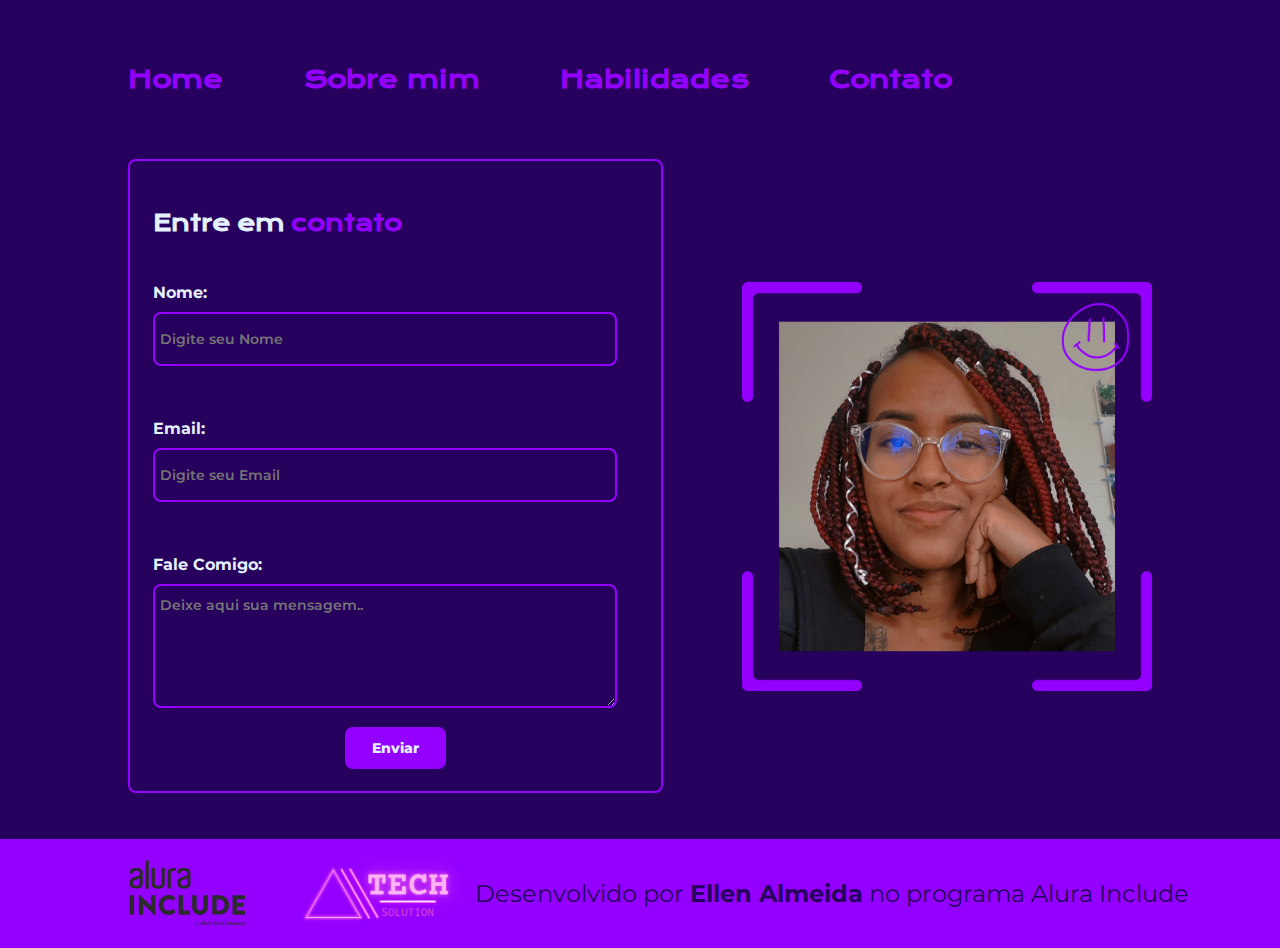
<file: contato.html>
<!DOCTYPE html>
<html lang="pt-br">
<head>
    <meta charset="UTF-8">
    <meta name="viewport" content="width=device-width, initial-scale=1.0">
    <title>Contato</title>
    <link rel="stylesheet" href="./Styles/style.css">
    <link href="https://fonts.googleapis.com/css2?family=Krona+One&display=swap" rel="stylesheet">
    <link href="https://fonts.googleapis.com/css2?family=Krona+One&family=Montserrat&display=swap" rel="stylesheet">
    <link rel="icon" type="image/x-icon" href="./imagens/All TECH.png">
</head>
<body>

    <header class="cabecalho"> <!--Cabeçalho-->

        <div class="menu-toggle">
            <div class="bar"></div>
            <div class="bar"></div>
            <div class="bar"></div>
        </div>

        <nav class="nave-menu">
            <a href="./index.html" class="nave-links">Home</a>
            <a href="./about.html" class="nave-links">Sobre mim</a>
            <a href="./habilidades.html" class="nave-links">Habilidades</a>
            <a href="./contato.html" class="nave-links">Contato</a>
        </nav>
    </header>

    <main class="text-portfolio">

        <section id="txt-contato">


            <form name="meu_form" id="meu_form" action="https://formspree.io/f/xdorrono" method="POST">

                <h2 class="titulo-form">Entre em <strong class="text-destaque">contato</strong></h2>
            
                <label for="name">
                    Nome: <br>
                    <input type="text" name="name" placeholder="Digite seu Nome">
                </label>

                <br><br>

                <label for="email">
                    Email: <br>
                    <input type="email" name="email" placeholder="Digite seu Email">
                </label>

                <br><br>

                <label for="message">
                    Fale Comigo: <br>
                    <textarea type="text" name="message" placeholder="Deixe aqui sua mensagem.."></textarea>
                </label>

                <br>

                <button type="submit" form="meu_form" class="btn-form"> Enviar </button>
            </form>

        
        </section>


        <img src="./imagens/Imagem.png" alt="Foto da Joana Santos programando" class="img-principal">


    </main> 

    <footer class="rodape-p1"> <!--Rodapé-->
        <svg class="logo" width="125" height="66" viewBox="0 0 130 74" fill="none" xmlns="http://www.w3.org/2000/svg">
            <g clip-path="url(#clip0_33_77)">
            <path d="M74.6321 69.0536H75.604C75.8643 69.0362 76.1246 69.1058 76.3503 69.2623C76.5238 69.4188 76.6279 69.6448 76.6106 69.8708C76.6279 70.0969 76.5412 70.3403 76.385 70.5142C76.2114 70.688 75.9858 70.7924 75.7428 70.8271V70.8445C76.1246 70.9141 76.4023 71.2618 76.385 71.6617C76.4023 71.9747 76.2635 72.2877 76.0205 72.4963C75.7428 72.7049 75.3784 72.8267 75.0313 72.7919H73.8685L74.6321 69.0536ZM74.4933 70.9488L74.1461 72.5658H75.0139C75.2916 72.5832 75.5693 72.4963 75.7949 72.3398C75.9858 72.1833 76.0899 71.9399 76.0726 71.6791C76.0899 71.4705 76.0032 71.2618 75.847 71.1227C75.6387 70.9836 75.3957 70.9315 75.1528 70.9488H74.4933ZM74.5453 70.7228H75.2569C75.5346 70.7402 75.8122 70.6706 76.0552 70.5142C76.2461 70.3751 76.3503 70.149 76.3329 69.9056C76.3503 69.7317 76.2635 69.5579 76.142 69.4361C75.9684 69.3144 75.7602 69.2623 75.5519 69.2797H74.8577L74.5453 70.7228Z" fill="#2B2B2B"/>
            <path d="M76.9577 70.01H77.2181L77.4263 71.4184C77.5131 72.0095 77.5652 72.3921 77.5652 72.5659H77.5999C77.6693 72.3921 77.8255 72.0791 78.0685 71.627L78.9536 70.01H79.2139L77.3916 73.3136C77.3048 73.4701 77.2007 73.6265 77.0792 73.7656C76.9924 73.8526 76.8883 73.9221 76.7842 73.9743C76.6627 74.0265 76.5412 74.0612 76.4197 74.0438C76.3156 74.0438 76.1941 74.0265 76.09 73.9917V73.7483C76.1941 73.8004 76.3156 73.8178 76.4371 73.8178C76.5759 73.8178 76.6974 73.7656 76.8189 73.6961C76.9577 73.5744 77.0619 73.4353 77.1486 73.2788C77.2528 73.0875 77.3395 72.9311 77.409 72.8093L76.9577 70.01Z" fill="#2B2B2B"/>
            <path d="M82.4593 71.7661H81.2271L80.6891 72.8093H80.0469L82.0428 69.071H82.737L83.1535 72.8093H82.5634L82.4593 71.7661ZM82.4246 71.2271C82.3552 70.5142 82.3205 70.0969 82.3031 69.9404C82.2858 69.7839 82.2858 69.6796 82.2858 69.5927C82.199 69.8187 82.0775 70.0795 81.9213 70.3751L81.4874 71.2271H82.4246Z" fill="#2B2B2B"/>
            <path d="M84.1601 72.7917H83.57L84.4204 68.8101H85.0278L84.1601 72.7917Z" fill="#2B2B2B"/>
            <path d="M86.1733 69.9751L85.8436 71.5399C85.8089 71.6964 85.7742 71.8703 85.7568 72.0268C85.7568 72.2528 85.8609 72.3745 86.0865 72.3745C86.2254 72.3745 86.3469 72.3224 86.451 72.2354C86.5898 72.1137 86.694 71.9746 86.7807 71.8008C86.8849 71.5921 86.9543 71.3835 86.989 71.1748L87.2493 69.9751H87.8394L87.2493 72.8092H86.7807L86.8328 72.2876H86.8155C86.694 72.4615 86.5551 72.618 86.3816 72.7223C86.2427 72.8092 86.0692 72.8614 85.8956 72.8614C85.7047 72.8788 85.5138 72.8092 85.375 72.6701C85.2361 72.5136 85.1841 72.3224 85.1841 72.1137C85.1841 72.0094 85.2014 71.9051 85.2188 71.8008C85.2361 71.6964 85.2535 71.5921 85.2709 71.4878L85.5832 69.9925L86.1733 69.9751Z" fill="#2B2B2B"/>
            <path d="M90.0088 69.9229C90.0956 69.9229 90.1997 69.9402 90.2865 69.9576L90.1477 70.514C90.0609 70.4966 89.9741 70.4792 89.8873 70.4792C89.6617 70.4792 89.4535 70.5836 89.3146 70.7748C89.1411 71.0009 89.0196 71.2617 88.9675 71.5399L88.6898 72.8265H88.0824L88.6898 69.9924H89.1584L89.1064 70.514H89.1237C89.2278 70.3401 89.384 70.1837 89.5402 70.0793C89.6964 69.9576 89.8526 69.9229 90.0088 69.9229Z" fill="#2B2B2B"/>
            <path d="M91.1195 72.844C90.8939 72.8613 90.6856 72.757 90.5468 72.5831C90.3906 72.3745 90.3212 72.1137 90.3385 71.8529C90.3385 71.5225 90.3906 71.1922 90.5121 70.8792C90.6162 70.601 90.7898 70.3576 90.998 70.1663C91.189 69.9925 91.4319 69.9055 91.6923 69.9055C91.8484 69.9055 91.9873 69.9403 92.1261 70.0272C92.2476 70.1142 92.3517 70.2359 92.4038 70.375H92.4385L92.5947 69.9751H93.0633L92.4559 72.8092H91.9699L92.022 72.3571H92.0046C91.7443 72.6875 91.4493 72.844 91.1195 72.844ZM91.3451 72.3571C91.5013 72.3397 91.6575 72.2702 91.7617 72.1659C91.9005 72.0094 92.022 71.8355 92.0914 71.6269C92.1782 71.4008 92.2303 71.14 92.2303 70.8966C92.2303 70.7575 92.1955 70.6358 92.1088 70.5315C92.022 70.4445 91.9179 70.3924 91.7964 70.3924C91.6402 70.3924 91.484 70.4619 91.3799 70.5836C91.241 70.7401 91.1369 70.914 91.0675 71.1226C90.998 71.3487 90.946 71.5747 90.946 71.8181C90.9286 71.9572 90.9807 72.0963 91.0501 72.2006C91.1195 72.3223 91.2237 72.3745 91.3451 72.3571Z" fill="#2B2B2B"/>
            <path d="M97.4889 70.0795C97.5062 70.4621 97.35 70.8098 97.055 71.0532C96.7079 71.2966 96.274 71.4183 95.8401 71.401H95.5624L95.2674 72.7919H94.66L95.441 69.0537H96.2914C96.6038 69.0363 96.9161 69.1232 97.1765 69.3145C97.4021 69.5231 97.5062 69.8013 97.4889 70.0795ZM95.6839 70.8793H95.9269C96.1699 70.8967 96.4302 70.8272 96.6211 70.6707C96.7947 70.5316 96.8814 70.323 96.8641 70.0969C96.8814 69.9404 96.8294 69.8013 96.7079 69.697C96.569 69.6101 96.4128 69.5579 96.2567 69.5753H95.9616L95.6839 70.8793Z" fill="#2B2B2B"/>
            <path d="M98.5128 72.844C98.2872 72.8613 98.079 72.757 97.9401 72.5831C97.7839 72.3745 97.7145 72.1137 97.7319 71.8529C97.7319 71.5225 97.7839 71.1922 97.9054 70.8792C98.0095 70.601 98.1657 70.3576 98.3913 70.1663C98.5823 69.9925 98.8252 69.9055 99.0682 69.9055C99.2244 69.9055 99.3632 69.9403 99.5021 70.0272C99.6236 70.1142 99.7277 70.2359 99.7798 70.375H99.8145L99.9707 69.9751H100.439L99.8318 72.8092H99.3632L99.4153 72.3571H99.3979C99.1376 72.6875 98.8426 72.844 98.5128 72.844ZM98.7384 72.3571C98.8946 72.3397 99.0508 72.2702 99.155 72.1659C99.2938 72.0094 99.4153 71.8355 99.4847 71.6269C99.5715 71.4008 99.6236 71.14 99.6236 70.8966C99.6236 70.7575 99.5889 70.6358 99.5021 70.5315C99.4153 70.4445 99.3112 70.3924 99.1897 70.3924C99.0335 70.3924 98.8773 70.4619 98.7905 70.5836C98.6517 70.7401 98.5475 70.914 98.4781 71.1226C98.4087 71.3487 98.3566 71.5747 98.3566 71.8181C98.3393 71.9572 98.3914 72.0963 98.4608 72.2006C98.5128 72.3223 98.617 72.3745 98.7384 72.3571Z" fill="#2B2B2B"/>
            <path d="M102.557 69.9229C102.643 69.9229 102.747 69.9402 102.834 69.9576L102.695 70.514C102.609 70.4966 102.522 70.4792 102.435 70.4792C102.209 70.4792 102.001 70.5836 101.862 70.7574C101.689 70.9835 101.567 71.2443 101.515 71.5225L101.238 72.8091H100.648L101.255 69.975H101.724L101.671 70.4966H101.689C101.793 70.3228 101.949 70.1663 102.123 70.0619C102.244 69.9576 102.4 69.9229 102.557 69.9229Z" fill="#2B2B2B"/>
            <path d="M103.685 72.844C103.459 72.8613 103.251 72.757 103.112 72.5831C102.956 72.3745 102.886 72.1137 102.904 71.8529C102.904 71.5225 102.956 71.1922 103.077 70.8792C103.181 70.601 103.338 70.3576 103.563 70.1663C103.754 69.9925 103.997 69.9055 104.257 69.9055C104.414 69.9055 104.552 69.9403 104.691 70.0272C104.813 70.1142 104.917 70.2359 104.969 70.375H105.004L105.16 69.9751H105.628L105.021 72.8092H104.552L104.605 72.3571H104.587C104.292 72.6875 103.997 72.844 103.685 72.844ZM103.893 72.3571C104.049 72.3397 104.205 72.2702 104.309 72.1659C104.448 72.0094 104.57 71.8355 104.639 71.6269C104.726 71.4008 104.778 71.14 104.778 70.8966C104.778 70.7575 104.743 70.6358 104.657 70.5315C104.57 70.4445 104.466 70.3924 104.344 70.3924C104.188 70.3924 104.032 70.4619 103.928 70.5836C103.789 70.7401 103.685 70.914 103.615 71.1226C103.546 71.3487 103.494 71.5747 103.494 71.8181C103.476 71.9572 103.511 72.0963 103.598 72.2006C103.667 72.305 103.789 72.3745 103.893 72.3571Z" fill="#2B2B2B"/>
            <path d="M109.204 72.792H107.225L108.006 69.0537H109.985L109.88 69.5753H108.509L108.301 70.5838H109.585L109.481 71.1054H108.197L107.954 72.2703H109.342L109.204 72.792Z" fill="#2B2B2B"/>
            <path d="M111.859 69.923C112.241 69.923 112.449 70.1317 112.501 70.5316H112.518C112.623 70.3403 112.779 70.1838 112.952 70.0795C113.109 69.9752 113.282 69.923 113.456 69.923C113.647 69.9056 113.837 69.9752 113.976 70.1143C114.098 70.2708 114.167 70.462 114.15 70.6707C114.15 70.8272 114.132 70.9837 114.098 71.1401L113.733 72.8093H113.143L113.508 71.088C113.542 70.9663 113.542 70.8619 113.56 70.7402C113.56 70.5142 113.456 70.4099 113.247 70.4099C113.039 70.4273 112.831 70.549 112.727 70.7228C112.553 70.9663 112.432 71.2619 112.38 71.5574L112.119 72.7919H111.512L111.876 71.0706C111.894 70.9663 111.911 70.8619 111.911 70.7402C111.911 70.5142 111.807 70.3925 111.616 70.3925C111.408 70.4099 111.199 70.5316 111.095 70.7228C110.922 70.9837 110.8 71.2792 110.748 71.5922L110.505 72.7919H109.898L110.505 69.9578H110.974L110.922 70.4794H110.939C111.217 70.0969 111.512 69.923 111.859 69.923Z" fill="#2B2B2B"/>
            <path d="M115.92 72.8441C115.625 72.8441 115.347 72.6702 115.226 72.392H115.209C115.191 72.5485 115.174 72.705 115.139 72.8615L114.896 74.0612H114.306L115.174 69.9752H115.642L115.59 70.462H115.608C115.868 70.1143 116.163 69.923 116.493 69.923C116.718 69.9056 116.927 70.01 117.065 70.1838C117.222 70.3925 117.291 70.6533 117.274 70.9141C117.274 71.2445 117.222 71.5748 117.1 71.8878C116.996 72.166 116.84 72.4094 116.614 72.6007C116.423 72.7571 116.163 72.8441 115.92 72.8441ZM116.267 70.4099C116.111 70.4273 115.955 70.4968 115.851 70.6185C115.712 70.775 115.59 70.9489 115.521 71.1575C115.434 71.3835 115.399 71.6096 115.399 71.853C115.382 71.9921 115.434 72.1312 115.521 72.2355C115.608 72.3225 115.729 72.3746 115.851 72.3746C116.007 72.3746 116.163 72.2877 116.25 72.166C116.389 72.0095 116.475 71.8182 116.545 71.627C116.614 71.4009 116.649 71.1749 116.649 70.9315C116.649 70.5837 116.527 70.4099 116.267 70.4099Z" fill="#2B2B2B"/>
            <path d="M119.547 69.9229C119.634 69.9229 119.738 69.9402 119.825 69.9576L119.686 70.514C119.599 70.4966 119.513 70.4792 119.426 70.4792C119.2 70.4792 118.992 70.5836 118.853 70.7574C118.68 70.9835 118.558 71.2443 118.506 71.5225L118.228 72.8091H117.621L118.228 69.975H118.697L118.645 70.4966H118.662C118.766 70.3228 118.923 70.1663 119.096 70.0619C119.235 69.9576 119.391 69.9229 119.547 69.9229Z" fill="#2B2B2B"/>
            <path d="M120.953 72.8439C120.658 72.8613 120.38 72.757 120.172 72.5657C119.981 72.3571 119.877 72.0615 119.894 71.7659C119.894 71.4355 119.964 71.1226 120.085 70.827C120.207 70.5662 120.38 70.3227 120.623 70.1489C120.849 69.9924 121.109 69.9055 121.387 69.9055C121.613 69.8881 121.838 69.9576 122.029 70.0967C122.185 70.2184 122.272 70.4271 122.255 70.6183C122.255 70.9139 122.099 71.2095 121.821 71.3486C121.439 71.5399 121.023 71.6268 120.606 71.6094H120.502V71.6963V71.7659C120.485 71.9224 120.537 72.0789 120.641 72.218C120.745 72.3397 120.918 72.3918 121.075 72.3744C121.196 72.3744 121.318 72.3571 121.439 72.3223C121.595 72.2701 121.734 72.218 121.873 72.1484V72.6352C121.734 72.7048 121.578 72.757 121.422 72.7917C121.266 72.8265 121.109 72.8439 120.953 72.8439ZM121.335 70.3749C121.161 70.3749 120.988 70.4618 120.866 70.6009C120.71 70.7574 120.606 70.9661 120.554 71.1747H120.623C120.884 71.1921 121.144 71.14 121.37 71.0356C121.526 70.9661 121.63 70.827 121.647 70.6531C121.647 70.5836 121.63 70.4966 121.561 70.4445C121.508 70.3923 121.422 70.3749 121.335 70.3749Z" fill="#2B2B2B"/>
            <path d="M124.389 71.9224C124.407 72.1832 124.285 72.444 124.094 72.6005C123.851 72.7744 123.556 72.8613 123.261 72.844C122.984 72.844 122.689 72.7918 122.446 72.6701V72.1485C122.689 72.2876 122.966 72.3745 123.244 72.3745C123.383 72.3745 123.522 72.3397 123.643 72.2702C123.747 72.218 123.799 72.0963 123.799 71.992C123.799 71.905 123.765 71.8355 123.713 71.7659C123.608 71.6616 123.487 71.5747 123.348 71.5225C123.175 71.4356 123.018 71.3139 122.897 71.1748C122.81 71.0531 122.758 70.8966 122.758 70.7575C122.741 70.5141 122.845 70.288 123.036 70.1315C123.244 69.9751 123.504 69.8881 123.782 69.9055C124.094 69.9055 124.389 69.9751 124.667 70.1142L124.476 70.5662C124.268 70.4445 124.042 70.375 123.799 70.375C123.695 70.375 123.591 70.3924 123.504 70.4619C123.435 70.5141 123.383 70.601 123.383 70.7053C123.383 70.7749 123.418 70.8618 123.47 70.914C123.574 71.0009 123.695 71.0878 123.817 71.14C123.956 71.2096 124.077 71.2965 124.198 71.4008C124.268 71.4704 124.337 71.5399 124.372 71.6442C124.372 71.7312 124.389 71.8355 124.389 71.9224Z" fill="#2B2B2B"/>
            <path d="M125.76 72.844C125.535 72.8613 125.327 72.757 125.188 72.5831C125.032 72.3745 124.962 72.1137 124.979 71.8529C124.979 71.5225 125.032 71.1922 125.153 70.8792C125.257 70.601 125.413 70.3576 125.639 70.1663C125.83 69.9925 126.073 69.9055 126.316 69.9055C126.472 69.9055 126.611 69.9403 126.75 70.0272C126.871 70.1142 126.975 70.2359 127.027 70.375H127.062L127.218 69.9751H127.687L127.079 72.8092H126.611L126.663 72.3571H126.646C126.385 72.6875 126.09 72.844 125.76 72.844ZM125.986 72.3571C126.142 72.3397 126.298 72.2702 126.403 72.1659C126.541 72.0094 126.663 71.8355 126.732 71.6269C126.819 71.4008 126.871 71.14 126.871 70.8966C126.871 70.7575 126.836 70.6358 126.75 70.5315C126.663 70.4445 126.559 70.3924 126.437 70.3924C126.281 70.3924 126.125 70.4619 126.038 70.5836C125.899 70.7401 125.795 70.914 125.726 71.1226C125.656 71.3487 125.604 71.5747 125.604 71.8181C125.587 71.9572 125.639 72.0963 125.708 72.2006C125.76 72.3223 125.865 72.3745 125.986 72.3571Z" fill="#2B2B2B"/>
            <path d="M129.77 71.9224C129.787 72.1832 129.665 72.444 129.474 72.6005C129.232 72.7744 128.936 72.8613 128.641 72.844C128.364 72.844 128.069 72.7918 127.826 72.6701V72.1485C128.069 72.2876 128.346 72.3745 128.624 72.3745C128.763 72.3745 128.902 72.3397 129.023 72.2702C129.127 72.218 129.179 72.0963 129.179 71.992C129.179 71.905 129.145 71.8355 129.093 71.7659C128.989 71.6616 128.867 71.5747 128.728 71.5225C128.555 71.4356 128.398 71.3139 128.277 71.1748C128.19 71.0531 128.138 70.8966 128.138 70.7575C128.121 70.5141 128.225 70.288 128.416 70.1315C128.624 69.9751 128.884 69.8881 129.145 69.9055C129.457 69.9055 129.752 69.9751 130.03 70.1142L129.839 70.5662C129.631 70.4445 129.405 70.375 129.162 70.375C129.058 70.375 128.954 70.3924 128.867 70.4619C128.798 70.5141 128.746 70.601 128.746 70.7053C128.746 70.7749 128.78 70.8618 128.832 70.914C128.936 71.0009 129.058 71.0878 129.179 71.14C129.318 71.2096 129.44 71.2965 129.561 71.4008C129.631 71.4704 129.683 71.5399 129.735 71.6442C129.752 71.7312 129.77 71.8355 129.77 71.9224Z" fill="#2B2B2B"/>
            <path d="M67.1173 10.3893C65.8851 9.41557 64.0801 8.89395 61.5463 8.89395C60.4008 8.87657 59.238 8.98089 58.11 9.20692C57.2943 9.43296 56.5133 9.79809 55.8364 10.3023C55.2637 10.737 54.8125 11.3282 54.5348 11.9889C54.2745 12.6322 54.1356 13.3103 54.153 14.0058V14.7187C54.0836 14.9099 54.2224 15.049 54.4133 15.049H57.5199C57.6587 15.0316 57.7629 14.9273 57.7802 14.7882C57.8323 14.0927 58.11 13.432 58.5612 12.9104C59.0819 12.3192 60.0537 12.0063 61.4769 12.0063C62.0843 11.9889 62.7091 12.0758 63.2818 12.2671C63.681 12.4236 64.0628 12.6322 64.3752 12.9104C64.8438 13.3799 65.1215 14.0058 65.1562 14.6665V15.5706C65.1562 15.8836 65.0867 16.1966 64.9653 16.4748C64.8611 16.7182 64.7049 16.9442 64.514 17.1181C64.3752 17.3094 64.2016 17.4485 63.9934 17.5702C63.8545 17.6745 63.6983 17.7614 63.5421 17.831C63.4727 17.9005 63.2124 17.9701 62.6917 18.1613C62.1711 18.3526 61.7198 18.5439 61.0777 18.7525C60.4356 18.9612 59.7761 19.135 59.1339 19.3958C58.4918 19.6566 57.9017 19.7784 57.381 19.987C56.3571 20.3174 55.5067 21.0128 54.986 21.9344C54.448 22.8211 54.153 23.8296 54.153 24.8554V26.8723C54.1877 27.4461 54.3092 28.0199 54.4827 28.5589C54.691 29.2196 55.0728 29.7934 55.5761 30.2455C56.2009 30.854 56.9472 31.2887 57.7802 31.5495C58.9777 31.9146 60.2273 32.0885 61.4769 32.0711C62.7264 32.1233 63.976 31.9494 65.1735 31.5495C66.0066 31.2887 66.7876 30.8366 67.4297 30.2455C67.9503 29.7934 68.3322 29.2196 68.5404 28.5589C68.7487 28.0199 68.8528 27.4461 68.8702 26.8723V14.1623C68.8702 12.6844 68.228 11.3108 67.1173 10.3893ZM64.3925 27.9677C63.8719 28.4893 62.8306 28.8023 61.4769 28.8023C60.1232 28.8023 59.1513 28.5415 58.6306 28.0199C58.0579 27.3244 57.7802 26.455 57.8496 25.5509C57.8496 25.0988 57.9191 24.5772 58.1794 24.1947C58.3876 23.8643 58.6133 23.5514 58.8909 23.2906C59.1513 23.0993 59.5331 22.9081 59.8628 22.6994C60.2446 22.5081 60.8347 22.369 61.286 22.1778C61.7372 21.9691 62.2231 21.7953 62.7091 21.6562C63.2297 21.5345 63.681 21.3258 64.1322 21.2041C64.3578 21.1346 64.5834 21.0302 64.7743 20.8737C65.0173 20.7346 65.1735 20.4912 65.2256 20.2304L65.1562 25.5509C65.2256 26.4203 64.9479 27.2896 64.3925 27.9677Z" fill="#2B2B2B"/>
            <path d="M50.5431 8.89394H52.6084C52.7472 8.91133 52.8514 9.01565 52.8687 9.15475V9.20691L52.1572 11.9367C52.1572 12.0758 52.0357 12.128 51.8968 12.128H50.4737C49.8316 12.1106 49.1894 12.2149 48.5994 12.4583C48.1828 12.6148 47.801 12.8582 47.506 13.1712C47.2804 13.4146 47.0895 13.6928 46.9853 14.0058C46.9159 14.284 46.8638 14.5622 46.8465 14.8404V31.706C46.8638 31.8798 46.725 32.0189 46.5688 32.0363C46.5514 32.0363 46.5514 32.0363 46.5341 32.0363H43.4275C43.2713 32.0189 43.1498 31.8798 43.1672 31.706V14.1449C43.1672 13.6928 43.2366 13.2234 43.3581 12.7887C43.4796 12.128 43.8093 11.5194 44.2606 11.0326C44.8853 10.3892 45.6316 9.86762 46.4647 9.53727C47.7489 9.03304 49.1547 8.807 50.5431 8.89394Z" fill="#2B2B2B"/>
            <path d="M39.9912 26.0028V26.7852C39.9912 27.2721 39.9217 27.7415 39.8003 28.211C39.6614 28.8717 39.349 29.4629 38.8978 29.9671C38.273 30.6104 37.5267 31.132 36.6937 31.4624C35.392 31.9318 34.0036 32.1579 32.6152 32.1057C31.2268 32.1405 29.8384 31.9318 28.5367 31.4624C27.7037 31.1494 26.9401 30.6278 26.3326 29.9671C25.8814 29.4802 25.569 28.8717 25.4302 28.211C25.2913 27.7589 25.2913 27.3068 25.2393 26.8548V9.15458C25.2219 8.98071 25.3608 8.84161 25.5169 8.82422C25.5343 8.82422 25.5343 8.82422 25.5517 8.82422H28.5888C28.7624 8.80684 28.9012 8.94593 28.9186 9.11981C28.9186 9.13719 28.9186 9.13719 28.9186 9.15458V25.6377C28.9359 26.055 28.9706 26.4549 29.0574 26.8722C29.1615 27.2025 29.3524 27.5155 29.5781 27.7763C29.8731 28.1067 30.2549 28.3501 30.6714 28.4892C31.2962 28.6978 31.9557 28.8021 32.6152 28.8195C33.2921 28.8369 33.9863 28.7326 34.6284 28.4892C35.0449 28.3675 35.4268 28.1414 35.7218 27.8458C35.9821 27.6198 36.1557 27.3242 36.2424 26.9939C36.3813 26.5766 36.4334 26.1419 36.4334 25.6898V9.15458C36.416 8.9981 36.5375 8.84161 36.6937 8.82422H39.8003C39.9738 8.80684 40.1126 8.94593 40.13 9.11981C40.13 9.13719 40.13 9.13719 40.13 9.15458L39.9912 26.0028Z" fill="#2B2B2B"/>
            <path d="M18.8178 0.513192H21.855C22.0286 0.495805 22.1674 0.634903 22.1847 0.791388C22.1847 0.808775 22.1847 0.826162 22.1847 0.826162V31.7754C22.2021 31.9493 22.0633 32.0884 21.8897 32.1058C21.8724 32.1058 21.8724 32.1058 21.855 32.1058H18.8178C18.6443 32.1232 18.5055 31.9841 18.4881 31.8102C18.4881 31.7928 18.4881 31.7928 18.4881 31.7754V0.826162C18.5575 0.634903 18.679 0.513192 18.8178 0.513192Z" fill="#2B2B2B"/>
            <path d="M0.751129 40.1734C0.768484 39.8605 1.01146 39.5997 1.3412 39.5823H5.03786C5.35025 39.5997 5.61058 39.8431 5.62793 40.1734V60.6556C5.61058 60.9685 5.36761 61.2294 5.03786 61.2467H1.3412C1.02881 61.2294 0.768484 60.9859 0.751129 60.6556V40.1734Z" fill="#2B2B2B"/>
            <path d="M10.9039 39.843C10.9213 39.53 11.1816 39.2866 11.494 39.2866H12.2576L24.5798 51.1621H24.6145V40.1734C24.6145 39.843 24.8748 39.5822 25.2046 39.5822H28.9012C29.2136 39.5996 29.4739 39.843 29.4913 40.1734V60.9859C29.4739 61.2988 29.2136 61.5423 28.9012 61.5423H28.4153C28.2764 61.5249 28.1376 61.4727 28.0161 61.3858L15.8154 49.1104H15.7807V60.6555C15.7807 60.9859 15.5204 61.2467 15.1906 61.2467H11.5287C11.2163 61.2293 10.956 60.9859 10.9386 60.6555L10.9039 39.843Z" fill="#2B2B2B"/>
            <path d="M44.382 39.2866C47.4712 39.2866 49.7621 40.2429 51.8447 42.1555C52.0877 42.3468 52.1224 42.7119 51.9315 42.9727C51.9142 42.9901 51.8968 43.0075 51.8795 43.0249L49.4671 45.546C49.2588 45.7547 48.9117 45.7547 48.7035 45.546C47.558 44.5376 46.0655 43.9638 44.5382 43.9638C41.0498 43.9638 38.4813 46.8674 38.4813 50.3275C38.4813 53.7702 41.0845 56.6043 44.5556 56.6043C46.0655 56.6043 47.5233 56.0827 48.6861 55.1264C48.9291 54.9351 49.2588 54.9525 49.4844 55.1611L51.8968 57.7171C52.1051 57.9605 52.0877 58.3256 51.8621 58.5517C49.8489 60.499 47.1589 61.577 44.3647 61.5596C38.2209 61.5596 33.2574 56.5695 33.2574 50.4318C33.2574 44.2941 38.2383 39.2866 44.382 39.2866Z" fill="#2B2B2B"/>
            <path d="M55.5761 40.1734C55.5761 39.8431 55.8364 39.5823 56.1662 39.5823H59.8455C60.1579 39.5997 60.4182 39.8431 60.4356 40.1734V56.6913H67.7768C68.1066 56.6913 68.3669 56.9521 68.3669 57.2825V60.6556C68.3669 60.9859 68.1066 61.2467 67.7768 61.2467H56.1662C55.8364 61.2467 55.5761 60.9859 55.5761 60.6556V40.1734Z" fill="#2B2B2B"/>
            <path d="M70.7966 40.1734C70.814 39.8605 71.057 39.5997 71.3867 39.5823H75.1875C75.5172 39.5823 75.7776 39.8431 75.7776 40.1734V52.6922C75.7776 54.8656 77.3742 56.587 79.5784 56.587C81.7998 56.587 83.4312 54.8483 83.4312 52.6922V40.1734C83.4312 39.8431 83.6915 39.5823 84.0213 39.5823H87.8221C88.1344 39.5997 88.3948 39.8431 88.4121 40.1734V52.953C88.4121 57.6476 84.4552 61.5597 79.5784 61.5597C74.7363 61.5597 70.814 57.665 70.814 52.953L70.7966 40.1734Z" fill="#2B2B2B"/>
            <path d="M93.3757 40.1734C93.3757 39.8605 93.6187 39.5997 93.9311 39.5823H101.463C107.416 39.5823 112.293 44.4333 112.293 50.3797C112.293 56.3783 107.433 61.2294 101.463 61.2294H93.9311C93.6187 61.212 93.3757 60.9512 93.3757 60.6382V40.1734ZM101.151 56.6739C104.639 56.6739 107.173 53.9267 107.173 50.3971C107.173 46.9023 104.639 44.1551 101.151 44.1551H98.1831V56.6739H101.151Z" fill="#2B2B2B"/>
            <path d="M116.076 40.1734C116.076 39.8431 116.337 39.5823 116.666 39.5823H129.44C129.77 39.5823 130.03 39.8431 130.03 40.1734V43.5466C130.03 43.8769 129.77 44.1377 129.44 44.1377H120.884V47.9803H127.93C128.242 47.9977 128.503 48.2411 128.52 48.5715V51.9446C128.52 52.2749 128.26 52.5358 127.93 52.5358H120.884V56.7087H129.44C129.77 56.7087 130.03 56.9695 130.03 57.2998V60.673C130.03 61.0033 129.77 61.2641 129.44 61.2641H116.666C116.337 61.2641 116.076 61.0033 116.076 60.673V40.1734Z" fill="#2B2B2B"/>
            <path d="M13.6981 10.3893C12.4659 9.41557 10.6609 8.89395 8.12707 8.89395C6.98163 8.87657 5.81883 8.98089 4.69074 9.20692C3.8577 9.39818 3.09407 9.7807 2.43457 10.3023C1.86185 10.737 1.41062 11.3282 1.13293 11.9889C0.872606 12.6322 0.75112 13.3103 0.75112 14.0058V14.7882C0.733765 14.9621 0.872606 15.1012 1.0288 15.1186C1.04616 15.1186 1.04616 15.1186 1.06351 15.1186H4.10067C4.23951 15.1012 4.34364 14.9969 4.361 14.8578C4.41306 14.1623 4.69074 13.5016 5.14198 12.9799C5.66263 12.3888 6.63452 12.0758 8.05765 12.0758C8.66508 12.0063 9.28987 12.0758 9.87994 12.2671C10.2791 12.4236 10.6609 12.6322 10.9733 12.9104C11.4419 13.3625 11.7196 14.0058 11.7543 14.6665V15.5706C11.7543 15.8836 11.6849 16.1966 11.5634 16.4748C11.4593 16.7182 11.3031 16.9442 11.1122 17.1181C10.9733 17.3094 10.7998 17.4485 10.5915 17.5702C10.4527 17.6745 10.2965 17.7614 10.1403 17.831C10.0709 17.9005 9.81052 17.9701 9.30722 18.1613C8.80392 18.3526 8.33533 18.5439 7.69319 18.7525C7.05105 18.9612 6.40891 19.135 5.74941 19.3958C5.08991 19.6566 4.49984 19.7784 3.97918 19.987C2.97258 20.3174 2.10482 21.0128 1.58417 21.9344C1.04616 22.8211 0.75112 23.8296 0.733765 24.8554V26.8549C0.768475 27.4287 0.889962 28.0025 1.06351 28.5415C1.27178 29.2022 1.65359 29.776 2.15689 30.2281C2.78168 30.8366 3.52795 31.2713 4.361 31.5321C5.5585 31.8972 6.80808 32.0711 8.05765 32.0537C9.30722 32.1059 10.5568 31.932 11.7543 31.5321C12.5874 31.2713 13.3683 30.8192 14.0278 30.2281C14.5485 29.776 14.9303 29.2022 15.1212 28.5415C15.3295 28.0025 15.4336 27.4287 15.451 26.8549V14.1449C15.451 12.6844 14.8088 11.3108 13.6981 10.3893ZM11.0427 27.9677C10.5221 28.4893 9.55019 28.8023 8.12707 28.8023C6.70395 28.8023 5.73206 28.5415 5.2114 28.0199C4.63868 27.3244 4.361 26.455 4.43042 25.5509C4.43042 25.0815 4.5519 24.612 4.74281 24.1947C4.95107 23.8643 5.17669 23.5688 5.45437 23.2906C5.7147 23.0993 6.09651 22.9081 6.42626 22.6994C6.80808 22.5081 7.39815 22.369 7.84939 22.1778C8.30062 21.9691 8.78657 21.7953 9.27251 21.6562C9.79317 21.5345 10.2444 21.3258 10.6956 21.2041C10.9213 21.1346 11.1469 21.0302 11.3378 20.8737C11.5808 20.7346 11.7369 20.4912 11.789 20.2304V25.5509C11.9105 26.4377 11.6155 27.307 11.0427 27.9677Z" fill="#2B2B2B"/>
            </g>
            <defs>
            <clipPath id="clip0_33_77">
            <rect width="130" height="74" fill="white"/>
            </clipPath>
            </defs>
        </svg>            
            
        <img class="logo" src="./imagens/Cópia de All TECH (Capa para Facebook)2.png" alt="Logo All Tech" class="logoAll">

        <p>Desenvolvido por <strong>Ellen Almeida</strong> no programa Alura Include</p>
    </footer>


</body>
    <script src="./JS/main.js"></script>
</html>
</file>
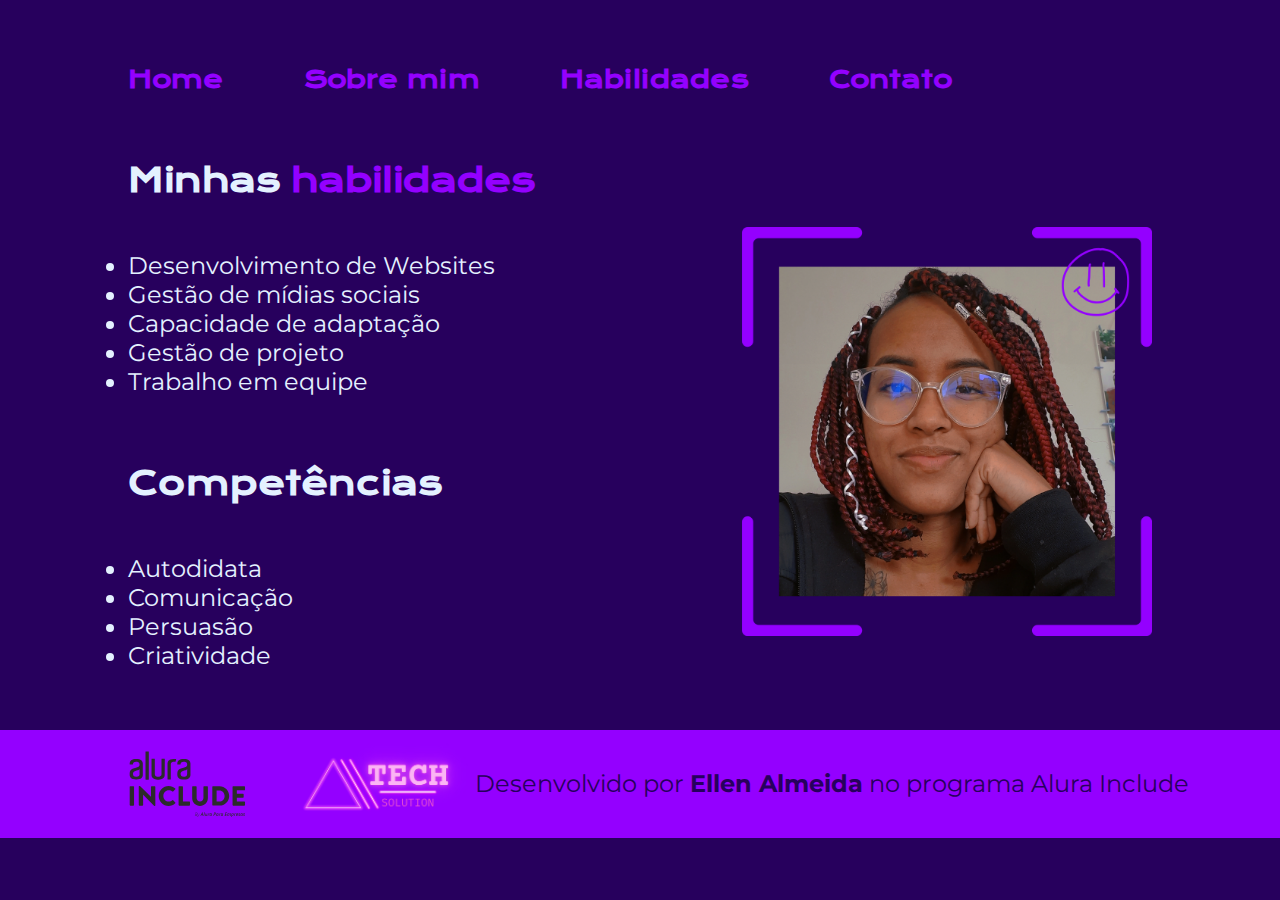
<file: habilidades.html>
<!DOCTYPE html>
<html lang="pt-br">
<head>
    <meta charset="UTF-8">
    <meta name="viewport" content="width=device-width, initial-scale=1.0">
    <title>Habilidades</title>
    <link rel="stylesheet" href="./Styles/style.css">
    <link href="https://fonts.googleapis.com/css2?family=Krona+One&display=swap" rel="stylesheet">
    <link href="https://fonts.googleapis.com/css2?family=Krona+One&family=Montserrat&display=swap" rel="stylesheet">
    <link rel="icon" type="image/x-icon" href="./imagens/All TECH.png">
</head>
<body>

    <header class="cabecalho"> <!--Cabeçalho-->

        <div class="menu-toggle">
            <div class="bar"></div>
            <div class="bar"></div>
            <div class="bar"></div>
        </div>

        <nav class="nave-menu">
            <a href="./index.html" class="nave-links">Home</a>
            <a href="./about.html" class="nave-links">Sobre mim</a>
            <a href="./habilidades.html" class="nave-links">Habilidades</a>
            <a href="./contato.html" class="nave-links">Contato</a>
        </nav>
    </header>

    <main class="text-portfolio">
        <section class="box-principal">
            <h1 class="apresentacao__conteudo__titulo">Minhas <strong class="text-destaque">habilidades</strong></h1>
            <br>

            <!--<p class="p-principal">
                Apresentação e informações principais
            </p>
            <br>
            <h2 class="apresentacao__conteudo__titulo">Experiências</h2>
            <br>
            <p class="p-principal">-->

            <ul class="p-principal">
                <li> Desenvolvimento de Websites </li>
                <li> Gestão de mídias sociais </li>
                <li> Capacidade de adaptação </li>
                <li> Gestão de projeto </li>
                <li> Trabalho em equipe </li>
            </ul>
            <br>
            </p>
            <h1 class="apresentacao__conteudo__titulo">Competências</h1>
            <br>
            <div class="p-principal">
                <ul class="p-principal">
                    <li> Autodidata </li>
                    <li> Comunicação </li>
                    <li> Persuasão </li>
                    <li> Criatividade </li>
                </ul>
            </div>    
            <br>
        </section>
        <img src="./imagens/Imagem.png" alt="Foto da Joana Santos programando" class="img-principal">
    </main> 

    <footer class="rodape-p1"> <!--Rodapé-->
        <svg class="logo" width="125" height="66" viewBox="0 0 130 74" fill="none" xmlns="http://www.w3.org/2000/svg">
            <g clip-path="url(#clip0_33_77)">
            <path d="M74.6321 69.0536H75.604C75.8643 69.0362 76.1246 69.1058 76.3503 69.2623C76.5238 69.4188 76.6279 69.6448 76.6106 69.8708C76.6279 70.0969 76.5412 70.3403 76.385 70.5142C76.2114 70.688 75.9858 70.7924 75.7428 70.8271V70.8445C76.1246 70.9141 76.4023 71.2618 76.385 71.6617C76.4023 71.9747 76.2635 72.2877 76.0205 72.4963C75.7428 72.7049 75.3784 72.8267 75.0313 72.7919H73.8685L74.6321 69.0536ZM74.4933 70.9488L74.1461 72.5658H75.0139C75.2916 72.5832 75.5693 72.4963 75.7949 72.3398C75.9858 72.1833 76.0899 71.9399 76.0726 71.6791C76.0899 71.4705 76.0032 71.2618 75.847 71.1227C75.6387 70.9836 75.3957 70.9315 75.1528 70.9488H74.4933ZM74.5453 70.7228H75.2569C75.5346 70.7402 75.8122 70.6706 76.0552 70.5142C76.2461 70.3751 76.3503 70.149 76.3329 69.9056C76.3503 69.7317 76.2635 69.5579 76.142 69.4361C75.9684 69.3144 75.7602 69.2623 75.5519 69.2797H74.8577L74.5453 70.7228Z" fill="#2B2B2B"/>
            <path d="M76.9577 70.01H77.2181L77.4263 71.4184C77.5131 72.0095 77.5652 72.3921 77.5652 72.5659H77.5999C77.6693 72.3921 77.8255 72.0791 78.0685 71.627L78.9536 70.01H79.2139L77.3916 73.3136C77.3048 73.4701 77.2007 73.6265 77.0792 73.7656C76.9924 73.8526 76.8883 73.9221 76.7842 73.9743C76.6627 74.0265 76.5412 74.0612 76.4197 74.0438C76.3156 74.0438 76.1941 74.0265 76.09 73.9917V73.7483C76.1941 73.8004 76.3156 73.8178 76.4371 73.8178C76.5759 73.8178 76.6974 73.7656 76.8189 73.6961C76.9577 73.5744 77.0619 73.4353 77.1486 73.2788C77.2528 73.0875 77.3395 72.9311 77.409 72.8093L76.9577 70.01Z" fill="#2B2B2B"/>
            <path d="M82.4593 71.7661H81.2271L80.6891 72.8093H80.0469L82.0428 69.071H82.737L83.1535 72.8093H82.5634L82.4593 71.7661ZM82.4246 71.2271C82.3552 70.5142 82.3205 70.0969 82.3031 69.9404C82.2858 69.7839 82.2858 69.6796 82.2858 69.5927C82.199 69.8187 82.0775 70.0795 81.9213 70.3751L81.4874 71.2271H82.4246Z" fill="#2B2B2B"/>
            <path d="M84.1601 72.7917H83.57L84.4204 68.8101H85.0278L84.1601 72.7917Z" fill="#2B2B2B"/>
            <path d="M86.1733 69.9751L85.8436 71.5399C85.8089 71.6964 85.7742 71.8703 85.7568 72.0268C85.7568 72.2528 85.8609 72.3745 86.0865 72.3745C86.2254 72.3745 86.3469 72.3224 86.451 72.2354C86.5898 72.1137 86.694 71.9746 86.7807 71.8008C86.8849 71.5921 86.9543 71.3835 86.989 71.1748L87.2493 69.9751H87.8394L87.2493 72.8092H86.7807L86.8328 72.2876H86.8155C86.694 72.4615 86.5551 72.618 86.3816 72.7223C86.2427 72.8092 86.0692 72.8614 85.8956 72.8614C85.7047 72.8788 85.5138 72.8092 85.375 72.6701C85.2361 72.5136 85.1841 72.3224 85.1841 72.1137C85.1841 72.0094 85.2014 71.9051 85.2188 71.8008C85.2361 71.6964 85.2535 71.5921 85.2709 71.4878L85.5832 69.9925L86.1733 69.9751Z" fill="#2B2B2B"/>
            <path d="M90.0088 69.9229C90.0956 69.9229 90.1997 69.9402 90.2865 69.9576L90.1477 70.514C90.0609 70.4966 89.9741 70.4792 89.8873 70.4792C89.6617 70.4792 89.4535 70.5836 89.3146 70.7748C89.1411 71.0009 89.0196 71.2617 88.9675 71.5399L88.6898 72.8265H88.0824L88.6898 69.9924H89.1584L89.1064 70.514H89.1237C89.2278 70.3401 89.384 70.1837 89.5402 70.0793C89.6964 69.9576 89.8526 69.9229 90.0088 69.9229Z" fill="#2B2B2B"/>
            <path d="M91.1195 72.844C90.8939 72.8613 90.6856 72.757 90.5468 72.5831C90.3906 72.3745 90.3212 72.1137 90.3385 71.8529C90.3385 71.5225 90.3906 71.1922 90.5121 70.8792C90.6162 70.601 90.7898 70.3576 90.998 70.1663C91.189 69.9925 91.4319 69.9055 91.6923 69.9055C91.8484 69.9055 91.9873 69.9403 92.1261 70.0272C92.2476 70.1142 92.3517 70.2359 92.4038 70.375H92.4385L92.5947 69.9751H93.0633L92.4559 72.8092H91.9699L92.022 72.3571H92.0046C91.7443 72.6875 91.4493 72.844 91.1195 72.844ZM91.3451 72.3571C91.5013 72.3397 91.6575 72.2702 91.7617 72.1659C91.9005 72.0094 92.022 71.8355 92.0914 71.6269C92.1782 71.4008 92.2303 71.14 92.2303 70.8966C92.2303 70.7575 92.1955 70.6358 92.1088 70.5315C92.022 70.4445 91.9179 70.3924 91.7964 70.3924C91.6402 70.3924 91.484 70.4619 91.3799 70.5836C91.241 70.7401 91.1369 70.914 91.0675 71.1226C90.998 71.3487 90.946 71.5747 90.946 71.8181C90.9286 71.9572 90.9807 72.0963 91.0501 72.2006C91.1195 72.3223 91.2237 72.3745 91.3451 72.3571Z" fill="#2B2B2B"/>
            <path d="M97.4889 70.0795C97.5062 70.4621 97.35 70.8098 97.055 71.0532C96.7079 71.2966 96.274 71.4183 95.8401 71.401H95.5624L95.2674 72.7919H94.66L95.441 69.0537H96.2914C96.6038 69.0363 96.9161 69.1232 97.1765 69.3145C97.4021 69.5231 97.5062 69.8013 97.4889 70.0795ZM95.6839 70.8793H95.9269C96.1699 70.8967 96.4302 70.8272 96.6211 70.6707C96.7947 70.5316 96.8814 70.323 96.8641 70.0969C96.8814 69.9404 96.8294 69.8013 96.7079 69.697C96.569 69.6101 96.4128 69.5579 96.2567 69.5753H95.9616L95.6839 70.8793Z" fill="#2B2B2B"/>
            <path d="M98.5128 72.844C98.2872 72.8613 98.079 72.757 97.9401 72.5831C97.7839 72.3745 97.7145 72.1137 97.7319 71.8529C97.7319 71.5225 97.7839 71.1922 97.9054 70.8792C98.0095 70.601 98.1657 70.3576 98.3913 70.1663C98.5823 69.9925 98.8252 69.9055 99.0682 69.9055C99.2244 69.9055 99.3632 69.9403 99.5021 70.0272C99.6236 70.1142 99.7277 70.2359 99.7798 70.375H99.8145L99.9707 69.9751H100.439L99.8318 72.8092H99.3632L99.4153 72.3571H99.3979C99.1376 72.6875 98.8426 72.844 98.5128 72.844ZM98.7384 72.3571C98.8946 72.3397 99.0508 72.2702 99.155 72.1659C99.2938 72.0094 99.4153 71.8355 99.4847 71.6269C99.5715 71.4008 99.6236 71.14 99.6236 70.8966C99.6236 70.7575 99.5889 70.6358 99.5021 70.5315C99.4153 70.4445 99.3112 70.3924 99.1897 70.3924C99.0335 70.3924 98.8773 70.4619 98.7905 70.5836C98.6517 70.7401 98.5475 70.914 98.4781 71.1226C98.4087 71.3487 98.3566 71.5747 98.3566 71.8181C98.3393 71.9572 98.3914 72.0963 98.4608 72.2006C98.5128 72.3223 98.617 72.3745 98.7384 72.3571Z" fill="#2B2B2B"/>
            <path d="M102.557 69.9229C102.643 69.9229 102.747 69.9402 102.834 69.9576L102.695 70.514C102.609 70.4966 102.522 70.4792 102.435 70.4792C102.209 70.4792 102.001 70.5836 101.862 70.7574C101.689 70.9835 101.567 71.2443 101.515 71.5225L101.238 72.8091H100.648L101.255 69.975H101.724L101.671 70.4966H101.689C101.793 70.3228 101.949 70.1663 102.123 70.0619C102.244 69.9576 102.4 69.9229 102.557 69.9229Z" fill="#2B2B2B"/>
            <path d="M103.685 72.844C103.459 72.8613 103.251 72.757 103.112 72.5831C102.956 72.3745 102.886 72.1137 102.904 71.8529C102.904 71.5225 102.956 71.1922 103.077 70.8792C103.181 70.601 103.338 70.3576 103.563 70.1663C103.754 69.9925 103.997 69.9055 104.257 69.9055C104.414 69.9055 104.552 69.9403 104.691 70.0272C104.813 70.1142 104.917 70.2359 104.969 70.375H105.004L105.16 69.9751H105.628L105.021 72.8092H104.552L104.605 72.3571H104.587C104.292 72.6875 103.997 72.844 103.685 72.844ZM103.893 72.3571C104.049 72.3397 104.205 72.2702 104.309 72.1659C104.448 72.0094 104.57 71.8355 104.639 71.6269C104.726 71.4008 104.778 71.14 104.778 70.8966C104.778 70.7575 104.743 70.6358 104.657 70.5315C104.57 70.4445 104.466 70.3924 104.344 70.3924C104.188 70.3924 104.032 70.4619 103.928 70.5836C103.789 70.7401 103.685 70.914 103.615 71.1226C103.546 71.3487 103.494 71.5747 103.494 71.8181C103.476 71.9572 103.511 72.0963 103.598 72.2006C103.667 72.305 103.789 72.3745 103.893 72.3571Z" fill="#2B2B2B"/>
            <path d="M109.204 72.792H107.225L108.006 69.0537H109.985L109.88 69.5753H108.509L108.301 70.5838H109.585L109.481 71.1054H108.197L107.954 72.2703H109.342L109.204 72.792Z" fill="#2B2B2B"/>
            <path d="M111.859 69.923C112.241 69.923 112.449 70.1317 112.501 70.5316H112.518C112.623 70.3403 112.779 70.1838 112.952 70.0795C113.109 69.9752 113.282 69.923 113.456 69.923C113.647 69.9056 113.837 69.9752 113.976 70.1143C114.098 70.2708 114.167 70.462 114.15 70.6707C114.15 70.8272 114.132 70.9837 114.098 71.1401L113.733 72.8093H113.143L113.508 71.088C113.542 70.9663 113.542 70.8619 113.56 70.7402C113.56 70.5142 113.456 70.4099 113.247 70.4099C113.039 70.4273 112.831 70.549 112.727 70.7228C112.553 70.9663 112.432 71.2619 112.38 71.5574L112.119 72.7919H111.512L111.876 71.0706C111.894 70.9663 111.911 70.8619 111.911 70.7402C111.911 70.5142 111.807 70.3925 111.616 70.3925C111.408 70.4099 111.199 70.5316 111.095 70.7228C110.922 70.9837 110.8 71.2792 110.748 71.5922L110.505 72.7919H109.898L110.505 69.9578H110.974L110.922 70.4794H110.939C111.217 70.0969 111.512 69.923 111.859 69.923Z" fill="#2B2B2B"/>
            <path d="M115.92 72.8441C115.625 72.8441 115.347 72.6702 115.226 72.392H115.209C115.191 72.5485 115.174 72.705 115.139 72.8615L114.896 74.0612H114.306L115.174 69.9752H115.642L115.59 70.462H115.608C115.868 70.1143 116.163 69.923 116.493 69.923C116.718 69.9056 116.927 70.01 117.065 70.1838C117.222 70.3925 117.291 70.6533 117.274 70.9141C117.274 71.2445 117.222 71.5748 117.1 71.8878C116.996 72.166 116.84 72.4094 116.614 72.6007C116.423 72.7571 116.163 72.8441 115.92 72.8441ZM116.267 70.4099C116.111 70.4273 115.955 70.4968 115.851 70.6185C115.712 70.775 115.59 70.9489 115.521 71.1575C115.434 71.3835 115.399 71.6096 115.399 71.853C115.382 71.9921 115.434 72.1312 115.521 72.2355C115.608 72.3225 115.729 72.3746 115.851 72.3746C116.007 72.3746 116.163 72.2877 116.25 72.166C116.389 72.0095 116.475 71.8182 116.545 71.627C116.614 71.4009 116.649 71.1749 116.649 70.9315C116.649 70.5837 116.527 70.4099 116.267 70.4099Z" fill="#2B2B2B"/>
            <path d="M119.547 69.9229C119.634 69.9229 119.738 69.9402 119.825 69.9576L119.686 70.514C119.599 70.4966 119.513 70.4792 119.426 70.4792C119.2 70.4792 118.992 70.5836 118.853 70.7574C118.68 70.9835 118.558 71.2443 118.506 71.5225L118.228 72.8091H117.621L118.228 69.975H118.697L118.645 70.4966H118.662C118.766 70.3228 118.923 70.1663 119.096 70.0619C119.235 69.9576 119.391 69.9229 119.547 69.9229Z" fill="#2B2B2B"/>
            <path d="M120.953 72.8439C120.658 72.8613 120.38 72.757 120.172 72.5657C119.981 72.3571 119.877 72.0615 119.894 71.7659C119.894 71.4355 119.964 71.1226 120.085 70.827C120.207 70.5662 120.38 70.3227 120.623 70.1489C120.849 69.9924 121.109 69.9055 121.387 69.9055C121.613 69.8881 121.838 69.9576 122.029 70.0967C122.185 70.2184 122.272 70.4271 122.255 70.6183C122.255 70.9139 122.099 71.2095 121.821 71.3486C121.439 71.5399 121.023 71.6268 120.606 71.6094H120.502V71.6963V71.7659C120.485 71.9224 120.537 72.0789 120.641 72.218C120.745 72.3397 120.918 72.3918 121.075 72.3744C121.196 72.3744 121.318 72.3571 121.439 72.3223C121.595 72.2701 121.734 72.218 121.873 72.1484V72.6352C121.734 72.7048 121.578 72.757 121.422 72.7917C121.266 72.8265 121.109 72.8439 120.953 72.8439ZM121.335 70.3749C121.161 70.3749 120.988 70.4618 120.866 70.6009C120.71 70.7574 120.606 70.9661 120.554 71.1747H120.623C120.884 71.1921 121.144 71.14 121.37 71.0356C121.526 70.9661 121.63 70.827 121.647 70.6531C121.647 70.5836 121.63 70.4966 121.561 70.4445C121.508 70.3923 121.422 70.3749 121.335 70.3749Z" fill="#2B2B2B"/>
            <path d="M124.389 71.9224C124.407 72.1832 124.285 72.444 124.094 72.6005C123.851 72.7744 123.556 72.8613 123.261 72.844C122.984 72.844 122.689 72.7918 122.446 72.6701V72.1485C122.689 72.2876 122.966 72.3745 123.244 72.3745C123.383 72.3745 123.522 72.3397 123.643 72.2702C123.747 72.218 123.799 72.0963 123.799 71.992C123.799 71.905 123.765 71.8355 123.713 71.7659C123.608 71.6616 123.487 71.5747 123.348 71.5225C123.175 71.4356 123.018 71.3139 122.897 71.1748C122.81 71.0531 122.758 70.8966 122.758 70.7575C122.741 70.5141 122.845 70.288 123.036 70.1315C123.244 69.9751 123.504 69.8881 123.782 69.9055C124.094 69.9055 124.389 69.9751 124.667 70.1142L124.476 70.5662C124.268 70.4445 124.042 70.375 123.799 70.375C123.695 70.375 123.591 70.3924 123.504 70.4619C123.435 70.5141 123.383 70.601 123.383 70.7053C123.383 70.7749 123.418 70.8618 123.47 70.914C123.574 71.0009 123.695 71.0878 123.817 71.14C123.956 71.2096 124.077 71.2965 124.198 71.4008C124.268 71.4704 124.337 71.5399 124.372 71.6442C124.372 71.7312 124.389 71.8355 124.389 71.9224Z" fill="#2B2B2B"/>
            <path d="M125.76 72.844C125.535 72.8613 125.327 72.757 125.188 72.5831C125.032 72.3745 124.962 72.1137 124.979 71.8529C124.979 71.5225 125.032 71.1922 125.153 70.8792C125.257 70.601 125.413 70.3576 125.639 70.1663C125.83 69.9925 126.073 69.9055 126.316 69.9055C126.472 69.9055 126.611 69.9403 126.75 70.0272C126.871 70.1142 126.975 70.2359 127.027 70.375H127.062L127.218 69.9751H127.687L127.079 72.8092H126.611L126.663 72.3571H126.646C126.385 72.6875 126.09 72.844 125.76 72.844ZM125.986 72.3571C126.142 72.3397 126.298 72.2702 126.403 72.1659C126.541 72.0094 126.663 71.8355 126.732 71.6269C126.819 71.4008 126.871 71.14 126.871 70.8966C126.871 70.7575 126.836 70.6358 126.75 70.5315C126.663 70.4445 126.559 70.3924 126.437 70.3924C126.281 70.3924 126.125 70.4619 126.038 70.5836C125.899 70.7401 125.795 70.914 125.726 71.1226C125.656 71.3487 125.604 71.5747 125.604 71.8181C125.587 71.9572 125.639 72.0963 125.708 72.2006C125.76 72.3223 125.865 72.3745 125.986 72.3571Z" fill="#2B2B2B"/>
            <path d="M129.77 71.9224C129.787 72.1832 129.665 72.444 129.474 72.6005C129.232 72.7744 128.936 72.8613 128.641 72.844C128.364 72.844 128.069 72.7918 127.826 72.6701V72.1485C128.069 72.2876 128.346 72.3745 128.624 72.3745C128.763 72.3745 128.902 72.3397 129.023 72.2702C129.127 72.218 129.179 72.0963 129.179 71.992C129.179 71.905 129.145 71.8355 129.093 71.7659C128.989 71.6616 128.867 71.5747 128.728 71.5225C128.555 71.4356 128.398 71.3139 128.277 71.1748C128.19 71.0531 128.138 70.8966 128.138 70.7575C128.121 70.5141 128.225 70.288 128.416 70.1315C128.624 69.9751 128.884 69.8881 129.145 69.9055C129.457 69.9055 129.752 69.9751 130.03 70.1142L129.839 70.5662C129.631 70.4445 129.405 70.375 129.162 70.375C129.058 70.375 128.954 70.3924 128.867 70.4619C128.798 70.5141 128.746 70.601 128.746 70.7053C128.746 70.7749 128.78 70.8618 128.832 70.914C128.936 71.0009 129.058 71.0878 129.179 71.14C129.318 71.2096 129.44 71.2965 129.561 71.4008C129.631 71.4704 129.683 71.5399 129.735 71.6442C129.752 71.7312 129.77 71.8355 129.77 71.9224Z" fill="#2B2B2B"/>
            <path d="M67.1173 10.3893C65.8851 9.41557 64.0801 8.89395 61.5463 8.89395C60.4008 8.87657 59.238 8.98089 58.11 9.20692C57.2943 9.43296 56.5133 9.79809 55.8364 10.3023C55.2637 10.737 54.8125 11.3282 54.5348 11.9889C54.2745 12.6322 54.1356 13.3103 54.153 14.0058V14.7187C54.0836 14.9099 54.2224 15.049 54.4133 15.049H57.5199C57.6587 15.0316 57.7629 14.9273 57.7802 14.7882C57.8323 14.0927 58.11 13.432 58.5612 12.9104C59.0819 12.3192 60.0537 12.0063 61.4769 12.0063C62.0843 11.9889 62.7091 12.0758 63.2818 12.2671C63.681 12.4236 64.0628 12.6322 64.3752 12.9104C64.8438 13.3799 65.1215 14.0058 65.1562 14.6665V15.5706C65.1562 15.8836 65.0867 16.1966 64.9653 16.4748C64.8611 16.7182 64.7049 16.9442 64.514 17.1181C64.3752 17.3094 64.2016 17.4485 63.9934 17.5702C63.8545 17.6745 63.6983 17.7614 63.5421 17.831C63.4727 17.9005 63.2124 17.9701 62.6917 18.1613C62.1711 18.3526 61.7198 18.5439 61.0777 18.7525C60.4356 18.9612 59.7761 19.135 59.1339 19.3958C58.4918 19.6566 57.9017 19.7784 57.381 19.987C56.3571 20.3174 55.5067 21.0128 54.986 21.9344C54.448 22.8211 54.153 23.8296 54.153 24.8554V26.8723C54.1877 27.4461 54.3092 28.0199 54.4827 28.5589C54.691 29.2196 55.0728 29.7934 55.5761 30.2455C56.2009 30.854 56.9472 31.2887 57.7802 31.5495C58.9777 31.9146 60.2273 32.0885 61.4769 32.0711C62.7264 32.1233 63.976 31.9494 65.1735 31.5495C66.0066 31.2887 66.7876 30.8366 67.4297 30.2455C67.9503 29.7934 68.3322 29.2196 68.5404 28.5589C68.7487 28.0199 68.8528 27.4461 68.8702 26.8723V14.1623C68.8702 12.6844 68.228 11.3108 67.1173 10.3893ZM64.3925 27.9677C63.8719 28.4893 62.8306 28.8023 61.4769 28.8023C60.1232 28.8023 59.1513 28.5415 58.6306 28.0199C58.0579 27.3244 57.7802 26.455 57.8496 25.5509C57.8496 25.0988 57.9191 24.5772 58.1794 24.1947C58.3876 23.8643 58.6133 23.5514 58.8909 23.2906C59.1513 23.0993 59.5331 22.9081 59.8628 22.6994C60.2446 22.5081 60.8347 22.369 61.286 22.1778C61.7372 21.9691 62.2231 21.7953 62.7091 21.6562C63.2297 21.5345 63.681 21.3258 64.1322 21.2041C64.3578 21.1346 64.5834 21.0302 64.7743 20.8737C65.0173 20.7346 65.1735 20.4912 65.2256 20.2304L65.1562 25.5509C65.2256 26.4203 64.9479 27.2896 64.3925 27.9677Z" fill="#2B2B2B"/>
            <path d="M50.5431 8.89394H52.6084C52.7472 8.91133 52.8514 9.01565 52.8687 9.15475V9.20691L52.1572 11.9367C52.1572 12.0758 52.0357 12.128 51.8968 12.128H50.4737C49.8316 12.1106 49.1894 12.2149 48.5994 12.4583C48.1828 12.6148 47.801 12.8582 47.506 13.1712C47.2804 13.4146 47.0895 13.6928 46.9853 14.0058C46.9159 14.284 46.8638 14.5622 46.8465 14.8404V31.706C46.8638 31.8798 46.725 32.0189 46.5688 32.0363C46.5514 32.0363 46.5514 32.0363 46.5341 32.0363H43.4275C43.2713 32.0189 43.1498 31.8798 43.1672 31.706V14.1449C43.1672 13.6928 43.2366 13.2234 43.3581 12.7887C43.4796 12.128 43.8093 11.5194 44.2606 11.0326C44.8853 10.3892 45.6316 9.86762 46.4647 9.53727C47.7489 9.03304 49.1547 8.807 50.5431 8.89394Z" fill="#2B2B2B"/>
            <path d="M39.9912 26.0028V26.7852C39.9912 27.2721 39.9217 27.7415 39.8003 28.211C39.6614 28.8717 39.349 29.4629 38.8978 29.9671C38.273 30.6104 37.5267 31.132 36.6937 31.4624C35.392 31.9318 34.0036 32.1579 32.6152 32.1057C31.2268 32.1405 29.8384 31.9318 28.5367 31.4624C27.7037 31.1494 26.9401 30.6278 26.3326 29.9671C25.8814 29.4802 25.569 28.8717 25.4302 28.211C25.2913 27.7589 25.2913 27.3068 25.2393 26.8548V9.15458C25.2219 8.98071 25.3608 8.84161 25.5169 8.82422C25.5343 8.82422 25.5343 8.82422 25.5517 8.82422H28.5888C28.7624 8.80684 28.9012 8.94593 28.9186 9.11981C28.9186 9.13719 28.9186 9.13719 28.9186 9.15458V25.6377C28.9359 26.055 28.9706 26.4549 29.0574 26.8722C29.1615 27.2025 29.3524 27.5155 29.5781 27.7763C29.8731 28.1067 30.2549 28.3501 30.6714 28.4892C31.2962 28.6978 31.9557 28.8021 32.6152 28.8195C33.2921 28.8369 33.9863 28.7326 34.6284 28.4892C35.0449 28.3675 35.4268 28.1414 35.7218 27.8458C35.9821 27.6198 36.1557 27.3242 36.2424 26.9939C36.3813 26.5766 36.4334 26.1419 36.4334 25.6898V9.15458C36.416 8.9981 36.5375 8.84161 36.6937 8.82422H39.8003C39.9738 8.80684 40.1126 8.94593 40.13 9.11981C40.13 9.13719 40.13 9.13719 40.13 9.15458L39.9912 26.0028Z" fill="#2B2B2B"/>
            <path d="M18.8178 0.513192H21.855C22.0286 0.495805 22.1674 0.634903 22.1847 0.791388C22.1847 0.808775 22.1847 0.826162 22.1847 0.826162V31.7754C22.2021 31.9493 22.0633 32.0884 21.8897 32.1058C21.8724 32.1058 21.8724 32.1058 21.855 32.1058H18.8178C18.6443 32.1232 18.5055 31.9841 18.4881 31.8102C18.4881 31.7928 18.4881 31.7928 18.4881 31.7754V0.826162C18.5575 0.634903 18.679 0.513192 18.8178 0.513192Z" fill="#2B2B2B"/>
            <path d="M0.751129 40.1734C0.768484 39.8605 1.01146 39.5997 1.3412 39.5823H5.03786C5.35025 39.5997 5.61058 39.8431 5.62793 40.1734V60.6556C5.61058 60.9685 5.36761 61.2294 5.03786 61.2467H1.3412C1.02881 61.2294 0.768484 60.9859 0.751129 60.6556V40.1734Z" fill="#2B2B2B"/>
            <path d="M10.9039 39.843C10.9213 39.53 11.1816 39.2866 11.494 39.2866H12.2576L24.5798 51.1621H24.6145V40.1734C24.6145 39.843 24.8748 39.5822 25.2046 39.5822H28.9012C29.2136 39.5996 29.4739 39.843 29.4913 40.1734V60.9859C29.4739 61.2988 29.2136 61.5423 28.9012 61.5423H28.4153C28.2764 61.5249 28.1376 61.4727 28.0161 61.3858L15.8154 49.1104H15.7807V60.6555C15.7807 60.9859 15.5204 61.2467 15.1906 61.2467H11.5287C11.2163 61.2293 10.956 60.9859 10.9386 60.6555L10.9039 39.843Z" fill="#2B2B2B"/>
            <path d="M44.382 39.2866C47.4712 39.2866 49.7621 40.2429 51.8447 42.1555C52.0877 42.3468 52.1224 42.7119 51.9315 42.9727C51.9142 42.9901 51.8968 43.0075 51.8795 43.0249L49.4671 45.546C49.2588 45.7547 48.9117 45.7547 48.7035 45.546C47.558 44.5376 46.0655 43.9638 44.5382 43.9638C41.0498 43.9638 38.4813 46.8674 38.4813 50.3275C38.4813 53.7702 41.0845 56.6043 44.5556 56.6043C46.0655 56.6043 47.5233 56.0827 48.6861 55.1264C48.9291 54.9351 49.2588 54.9525 49.4844 55.1611L51.8968 57.7171C52.1051 57.9605 52.0877 58.3256 51.8621 58.5517C49.8489 60.499 47.1589 61.577 44.3647 61.5596C38.2209 61.5596 33.2574 56.5695 33.2574 50.4318C33.2574 44.2941 38.2383 39.2866 44.382 39.2866Z" fill="#2B2B2B"/>
            <path d="M55.5761 40.1734C55.5761 39.8431 55.8364 39.5823 56.1662 39.5823H59.8455C60.1579 39.5997 60.4182 39.8431 60.4356 40.1734V56.6913H67.7768C68.1066 56.6913 68.3669 56.9521 68.3669 57.2825V60.6556C68.3669 60.9859 68.1066 61.2467 67.7768 61.2467H56.1662C55.8364 61.2467 55.5761 60.9859 55.5761 60.6556V40.1734Z" fill="#2B2B2B"/>
            <path d="M70.7966 40.1734C70.814 39.8605 71.057 39.5997 71.3867 39.5823H75.1875C75.5172 39.5823 75.7776 39.8431 75.7776 40.1734V52.6922C75.7776 54.8656 77.3742 56.587 79.5784 56.587C81.7998 56.587 83.4312 54.8483 83.4312 52.6922V40.1734C83.4312 39.8431 83.6915 39.5823 84.0213 39.5823H87.8221C88.1344 39.5997 88.3948 39.8431 88.4121 40.1734V52.953C88.4121 57.6476 84.4552 61.5597 79.5784 61.5597C74.7363 61.5597 70.814 57.665 70.814 52.953L70.7966 40.1734Z" fill="#2B2B2B"/>
            <path d="M93.3757 40.1734C93.3757 39.8605 93.6187 39.5997 93.9311 39.5823H101.463C107.416 39.5823 112.293 44.4333 112.293 50.3797C112.293 56.3783 107.433 61.2294 101.463 61.2294H93.9311C93.6187 61.212 93.3757 60.9512 93.3757 60.6382V40.1734ZM101.151 56.6739C104.639 56.6739 107.173 53.9267 107.173 50.3971C107.173 46.9023 104.639 44.1551 101.151 44.1551H98.1831V56.6739H101.151Z" fill="#2B2B2B"/>
            <path d="M116.076 40.1734C116.076 39.8431 116.337 39.5823 116.666 39.5823H129.44C129.77 39.5823 130.03 39.8431 130.03 40.1734V43.5466C130.03 43.8769 129.77 44.1377 129.44 44.1377H120.884V47.9803H127.93C128.242 47.9977 128.503 48.2411 128.52 48.5715V51.9446C128.52 52.2749 128.26 52.5358 127.93 52.5358H120.884V56.7087H129.44C129.77 56.7087 130.03 56.9695 130.03 57.2998V60.673C130.03 61.0033 129.77 61.2641 129.44 61.2641H116.666C116.337 61.2641 116.076 61.0033 116.076 60.673V40.1734Z" fill="#2B2B2B"/>
            <path d="M13.6981 10.3893C12.4659 9.41557 10.6609 8.89395 8.12707 8.89395C6.98163 8.87657 5.81883 8.98089 4.69074 9.20692C3.8577 9.39818 3.09407 9.7807 2.43457 10.3023C1.86185 10.737 1.41062 11.3282 1.13293 11.9889C0.872606 12.6322 0.75112 13.3103 0.75112 14.0058V14.7882C0.733765 14.9621 0.872606 15.1012 1.0288 15.1186C1.04616 15.1186 1.04616 15.1186 1.06351 15.1186H4.10067C4.23951 15.1012 4.34364 14.9969 4.361 14.8578C4.41306 14.1623 4.69074 13.5016 5.14198 12.9799C5.66263 12.3888 6.63452 12.0758 8.05765 12.0758C8.66508 12.0063 9.28987 12.0758 9.87994 12.2671C10.2791 12.4236 10.6609 12.6322 10.9733 12.9104C11.4419 13.3625 11.7196 14.0058 11.7543 14.6665V15.5706C11.7543 15.8836 11.6849 16.1966 11.5634 16.4748C11.4593 16.7182 11.3031 16.9442 11.1122 17.1181C10.9733 17.3094 10.7998 17.4485 10.5915 17.5702C10.4527 17.6745 10.2965 17.7614 10.1403 17.831C10.0709 17.9005 9.81052 17.9701 9.30722 18.1613C8.80392 18.3526 8.33533 18.5439 7.69319 18.7525C7.05105 18.9612 6.40891 19.135 5.74941 19.3958C5.08991 19.6566 4.49984 19.7784 3.97918 19.987C2.97258 20.3174 2.10482 21.0128 1.58417 21.9344C1.04616 22.8211 0.75112 23.8296 0.733765 24.8554V26.8549C0.768475 27.4287 0.889962 28.0025 1.06351 28.5415C1.27178 29.2022 1.65359 29.776 2.15689 30.2281C2.78168 30.8366 3.52795 31.2713 4.361 31.5321C5.5585 31.8972 6.80808 32.0711 8.05765 32.0537C9.30722 32.1059 10.5568 31.932 11.7543 31.5321C12.5874 31.2713 13.3683 30.8192 14.0278 30.2281C14.5485 29.776 14.9303 29.2022 15.1212 28.5415C15.3295 28.0025 15.4336 27.4287 15.451 26.8549V14.1449C15.451 12.6844 14.8088 11.3108 13.6981 10.3893ZM11.0427 27.9677C10.5221 28.4893 9.55019 28.8023 8.12707 28.8023C6.70395 28.8023 5.73206 28.5415 5.2114 28.0199C4.63868 27.3244 4.361 26.455 4.43042 25.5509C4.43042 25.0815 4.5519 24.612 4.74281 24.1947C4.95107 23.8643 5.17669 23.5688 5.45437 23.2906C5.7147 23.0993 6.09651 22.9081 6.42626 22.6994C6.80808 22.5081 7.39815 22.369 7.84939 22.1778C8.30062 21.9691 8.78657 21.7953 9.27251 21.6562C9.79317 21.5345 10.2444 21.3258 10.6956 21.2041C10.9213 21.1346 11.1469 21.0302 11.3378 20.8737C11.5808 20.7346 11.7369 20.4912 11.789 20.2304V25.5509C11.9105 26.4377 11.6155 27.307 11.0427 27.9677Z" fill="#2B2B2B"/>
            </g>
            <defs>
            <clipPath id="clip0_33_77">
            <rect width="130" height="74" fill="white"/>
            </clipPath>
            </defs>
        </svg>            
            
        <img class="logo" src="./imagens/Cópia de All TECH (Capa para Facebook)2.png" alt="Logo All Tech" class="logoAll">

        <p>Desenvolvido por <strong>Ellen Almeida</strong> no programa Alura Include</p>
    </footer>


    
</body>
    <script src="./JS/main.js"></script>
</html>
</file>
<file: Styles/style.css>
:root {
    --cor-primaria: #27005D;
    --cor-secundaria: #E4F1FF; 
    --cor-terciaria: #9400FF;
    --cor-hover: #AED2FF;

    --fonte-primaria: 'Krona One', sans-serif;
    --fonte-secundaria: 'Montserrat', sans-serif;
}

*{
    margin: 0;
    padding: 0;
}

/*Altera o corpo todo da página*/
body{
    background-color: var(--cor-primaria);
    box-sizing: border-box;
    color: var(--cor-secundaria);
}

/*Alteração do menu de navegação*/

.cabecalho{
    padding: 5% 0 3% 10%;
}

/* Seu código CSS existente... */

.menu-toggle {
    display: none;
    flex-direction: column;
    cursor: pointer;
}

.bar {
    width: 25px;
    height: 3px;
    background-color: var(--cor-terciaria);
    margin: 4px 0;
    transition: 0.4s;
}

.nave-menu{
    display: flex;
    gap: 80px;
}

.nave-links{
    font-family: var(--fonte-primaria);
    font-size: 1.5rem; /*Se adapta a medida da tela*/
    font-weight: 600;
    color: var(--cor-terciaria);
    text-decoration: none;
}

/*Altera todo o conteúdo da página*/
.text-portfolio{
    display: flex;
    align-items: center; 
    padding: 2% 10%;
    gap: 82px;
    justify-content: space-between;
}

main{
    display: flex;
    justify-content: space-around;
}

.box-principal{
    display: flex;
    flex-direction: column;
    gap: 16px;
    width: 50%;
    text-align: justify;
}


/*Altera todo título h1*/
h1{
    color: var(--cor-secundaria);
    font-family: var(--fonte-primaria);
    font-size: 2.05rem;
}

/*Altera todo título h2 e h3*/
h2{
    color: var(--cor-secundaria);
    font-family: var(--fonte-primaria);
    text-align: justify;
    font-size: 1.4rem;
}

h3{
    color: var(--cor-secundaria);
    font-family: var(--fonte-primaria);
    font-weight: 300;
}

/*Altera um pedaço do nosso texto destaque*/
.text-destaque{
    color: var(--cor-terciaria);
}

/*Altera nosso parágrafo*/
.p-principal{
    color: var(--cor-secundaria);
    font-size: 1.5rem;
    font-family: var(--fonte-secundaria);
}

/*Altera todos os Links*/
a{
    text-decoration: none;
    color: var(--cor-primaria);
    font-weight: 600;
    font-family: var(--fonte-secundaria);
}

/*Altera a caixa inteira de links*/
.caixa-links{
    display: flex;
    flex-direction: column;
    justify-content: space-between;
    align-items: center;
    gap: 32px;
}

/*Aqui altera link por link*/
.links{
    display: flex;
    justify-content: center;
    gap: 16px;
    border: 2px solid var(--cor-terciaria);
    width: 50%;
    text-align: center;
    border-radius: 8px;
    font-size: 1.5rem;
    font-weight: 600;
    padding: 21.5px 0;
    text-decoration: none;
    color: var(--cor-secundaria);
    font-family: var(--fonte-secundaria);
}

/*Altera cursor*/
.links:hover {
    background-color: var(--cor-hover);
    color: var(--cor-primaria);
    padding: 3%;
}

/*Aqui altera os icones*/
a .icon{
    width: 30px;
    height: 30px;
}

/*Aqui altera somente a imagem principal do site*/
.img-principal{
    display: flex;
    justify-content: flex-end;
    align-items: baseline;
    width: 40%;
}

.rodape-p1{
    display: flex;
    justify-content: center;
    align-items: center;
    text-align: center;
    /*padding: 0.5%;*/
    color: var(--cor-primaria);
    background-color: var(--cor-terciaria);
    font-family: var(--fonte-secundaria);
    font-size: 1.5rem;
    text-align: center;
    font-weight: 400;
    width: 100vw; /* O rodapé ocupa a largura total */
}

/*Alteração das imagens do rodapé*/
.rodape-p1 .logo{
    width: 15%;
    display: flex;
    justify-content: center;
    align-items: center;
    text-align: center;
}


/*Página Habilidades*/

.p-principal a{
    text-decoration: none;
    color: var(--cor-terciaria);
}

/*Formulário da página Contate-nos*/

#txt-contato{
    margin-bottom: 2%;
}

/*Edita o título do formulário*/
#txt-contato .titulo-form{
    margin-left: 2%;
    margin-bottom: 2%;
    padding-bottom: 7%;
    margin-top: 7%;
    font-size: 1.4rem;
}

/*Edita a caixa de formulário*/
#txt-contato form {
    width:200%; 
    position: relative; 
    float: left; 
    font-family: var(--fonte-secundaria);
    border: 2px solid var(--cor-terciaria);
    border-radius: 8px;
    padding: 5%;
    top: 5%; 
    min-height: 400px;
}

/*Texto título do input*/
#txt-contato form label {
    font-weight: bold;
    font-family: var(--fonte-secundaria);
    margin-left: 2%;
}

/*Caixa de input*/
#txt-contato form input {
    max-width: 100%; 
    width: 90%; 
    height: 30px; 
    margin-top: 10px;
    margin-bottom: 15px; 
    margin-left: 2%;
    display: flex;
    justify-content: center;
    align-items: center;
    border: 2px solid var(--cor-terciaria);
    border-radius: 8px;
    font-size: 0.9rem;
    font-weight: 600;
    padding: 10px 0;
    background-color: var(--cor-primaria);
    color: var(--cor-secundaria);
    padding-left: 1%;
    font-family: var(--fonte-secundaria);
}

/*Caixa do Textarea*/
#txt-contato form textarea {
    max-width: 100%; 
    width: 90%; 
    margin-top: 10px;
    margin-bottom: 15px;
    margin-left: 2%;
    min-height: 100px;
    font-family: var(--fonte-secundaria);
    border: 2px solid var(--cor-terciaria);
    border-radius: 8px;
    font-size: 0.9rem;
    font-weight: 600;
    padding: 10px 0;
    background-color: var(--cor-primaria);
    color: var(--cor-secundaria);
    padding-left: 1%;
}

/*Botão do formulário*/
#txt-contato form button {
    font-family: var(--fonte-secundaria);
    display: flex;
    justify-content: center;
    text-align: center;
    gap: 16px;
    border: 2px solid var(--cor-terciaria);
    width: 20%;
    height: 10%;
    border-radius: 8px;
    font-size: 0.9rem;
    font-weight: 800;
    padding: 10px 0;
    background-color: var(--cor-terciaria);
    color: var(--cor-secundaria);
    cursor: pointer; 
    margin-left: 40%;
    margin-bottom: 2%;
}

#txt-contato form button:hover {
    background-color: var(--cor-hover);
    color: var(--cor-primaria);
    padding: 2.5%;
}

@media(max-width: 1200px){

    .cabecalho{
        padding: 6%;
    }

    .nave-menu{
        justify-content: center;
    }

    .text-portfolio{
        flex-direction: column-reverse;
        padding: 5%;
    }

    .box-principal{
        width: auto;
    }
}

@media (max-width: 768px) {

    /*Modifica o menu de navegação*/
    .nave-menu {
        display: none;
    }

    .menu-toggle {
        display: flex;
    }

    .menu-open {
        display: flex;
        flex-direction: column;
        align-items: center;
    }

    .menu-open .bar:nth-child(1) {
        transform: rotate(-45deg) translate(-5px, 5px);
    }

    .menu-open .bar:nth-child(2) {
        opacity: 0;
    }

    .menu-open .bar:nth-child(3) {
        transform: rotate(45deg) translate(-5px, -5px);
    }

    /*Altera os links da página Index*/
    .caixa-links {
        display: flex;
        width: 100%;
        max-width: 500px;
        padding: 10px;
    }
    
    .links {
        display: flex;
        align-items: center;
        text-decoration: none;
        margin: 10px;
        padding-left: 22px;
        padding-right: 23px;
    }
    
    .icon {
        margin-right: 5px;
        height: 20px; /* Ajuste a altura conforme necessário */
        width: auto;
        margin: auto;
    }


    /*Modifica o rodapé*/
    .rodape-p1{
        text-align: center;
        border: 100%;
        
    }

    /* Estilos para o texto */
    .rodape-p1 p {
        font-size: 50%;
        padding-right: 2%;
    }

    .rodape-p1 .logo{
        width: 40%;
        padding-left: 2%;
    }

    .box-principal{
        border: 10%;
    }


    /*Modifica o texto principal*/
    .text-portfolio {
        max-width: 100%;
        padding: 50px;
        box-sizing: border-box;
    }

    .box-principal {
        text-align: center;
        margin-bottom: 20px;
    }

    .apresentacao__conteudo__titulo {
        margin-top: 0;
    }

    .p-principal {
        /*list-style: none;*/
        padding: 0;
        text-align: left;
    }


    /*Altera a imagem principal do site*/
    .img-principal{
        width: 80%;
    }

    /*Altera o formulário*/

    #txt-contato form {
        max-width: 100%; /* Use uma porcentagem para o máximo de largura do formulário */
        margin: 0 auto;
        padding: 10px 5px 20px 5px;
    }
    
    .titulo-form {
        text-align: center;
        margin-top: 0;
    }
    
    label {
        display: block;
        margin-bottom: 10px;
    }
    
    input[type="text"],
    input[type="email"],
    textarea {
        padding: 8px;
        margin-bottom: 10px;
        box-sizing: border-box;
        width: calc(100% - 16px);
    }

    /*Altera o botão do formulário*/
    .btn-form {
        padding: 500px;
        display: flex;
        align-items: center;
        text-decoration: none;
    }



}
</file>
